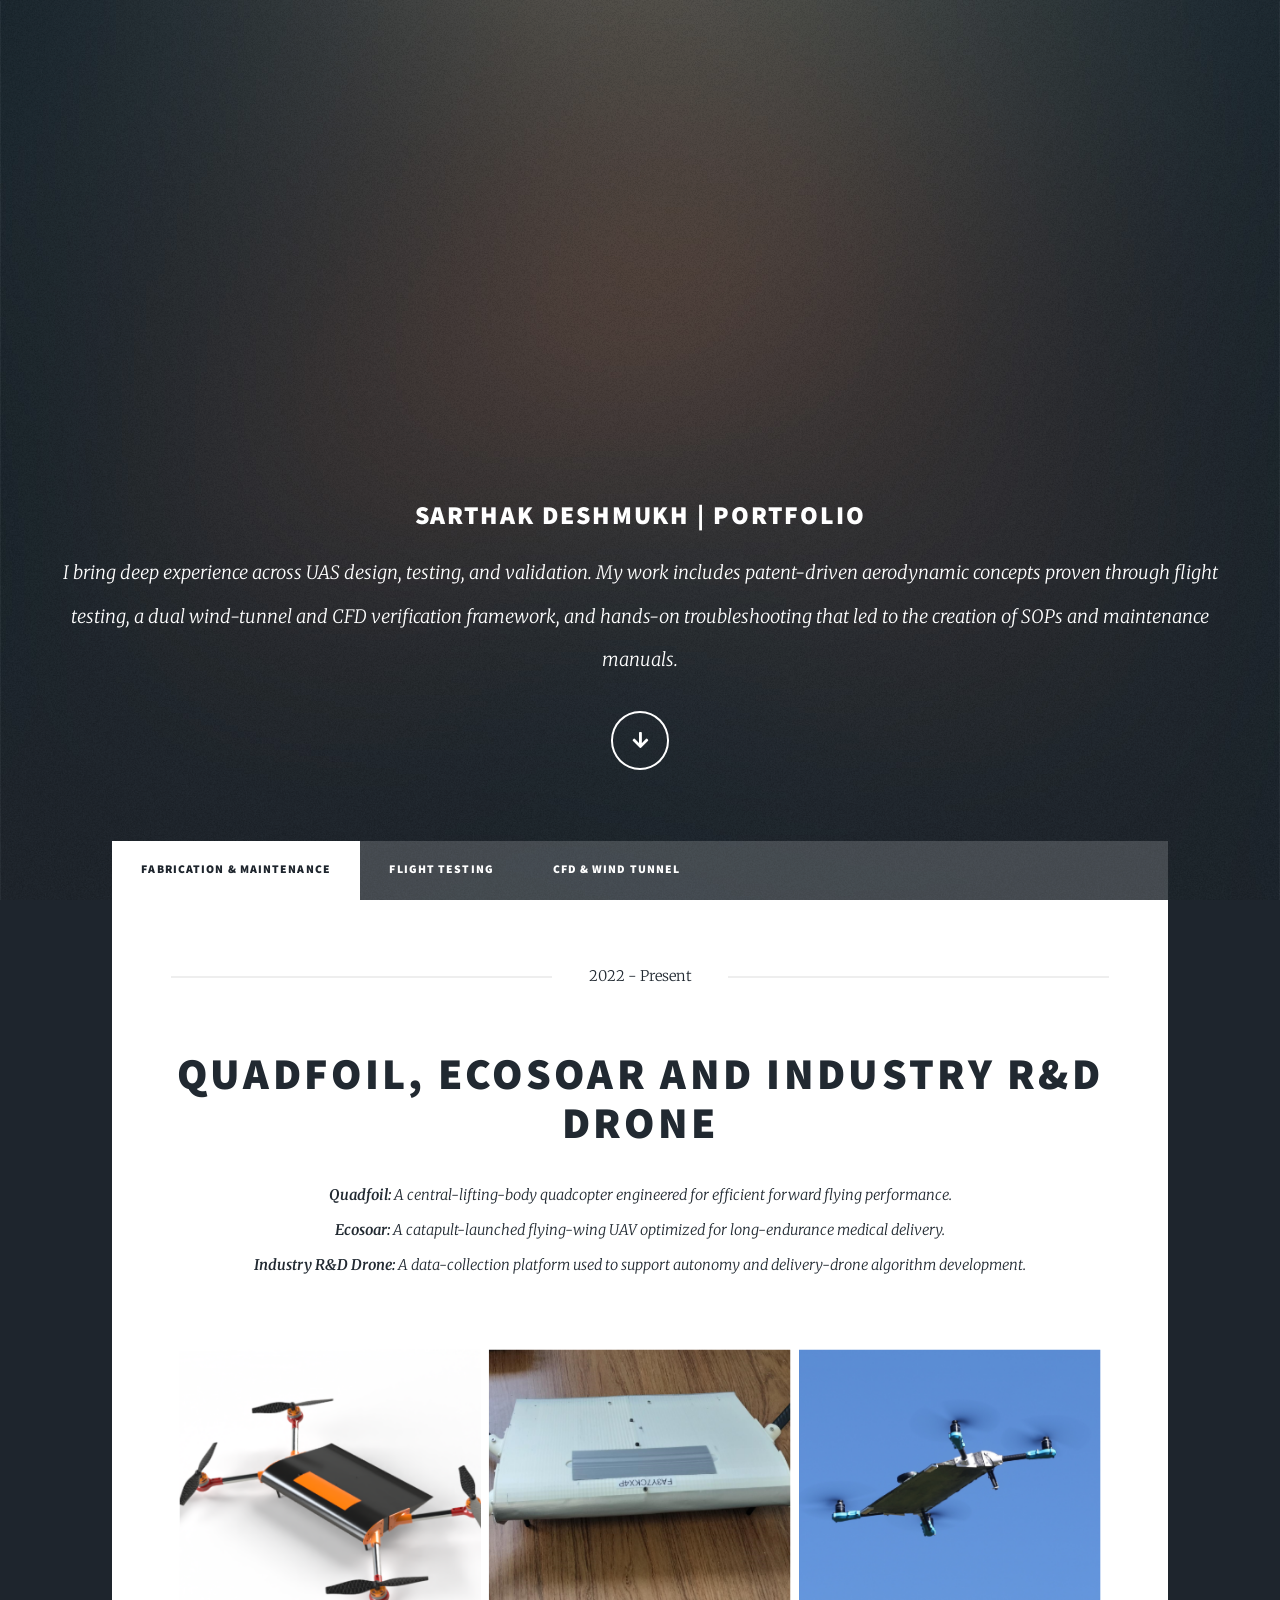
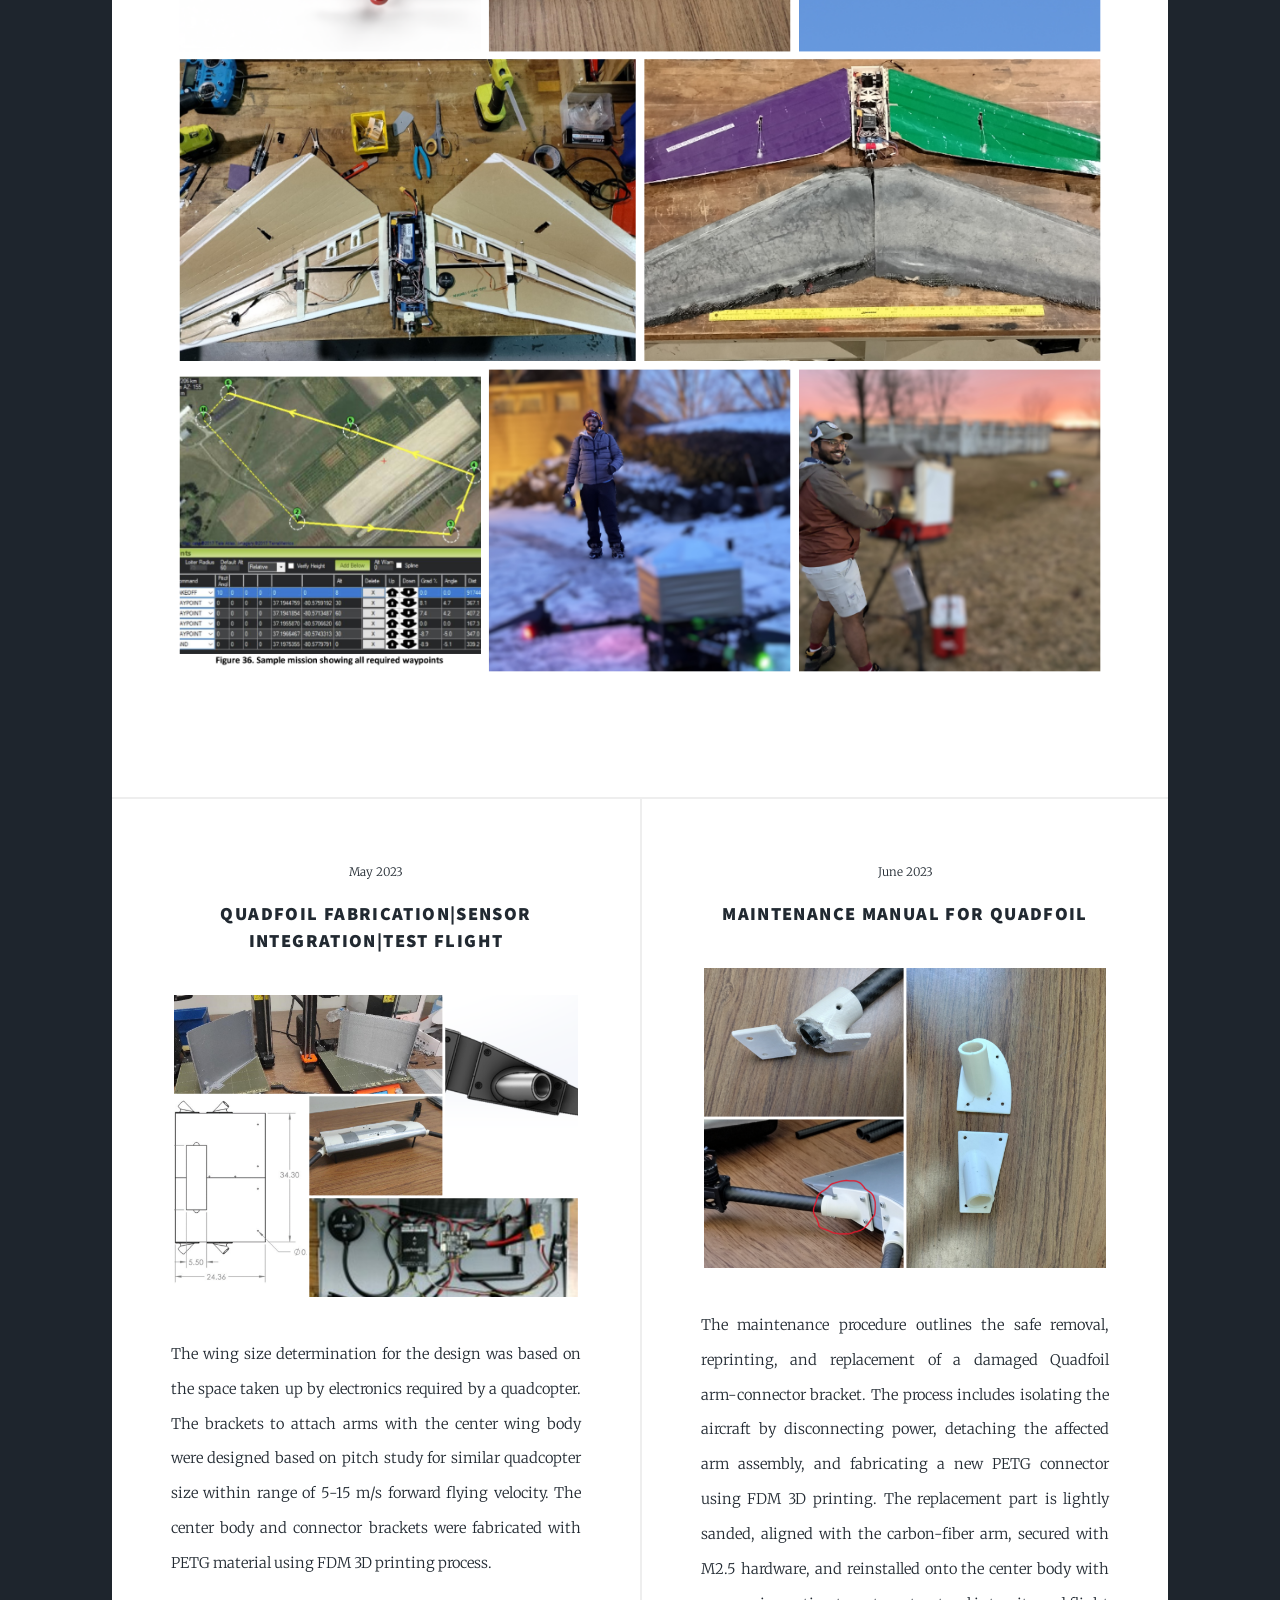
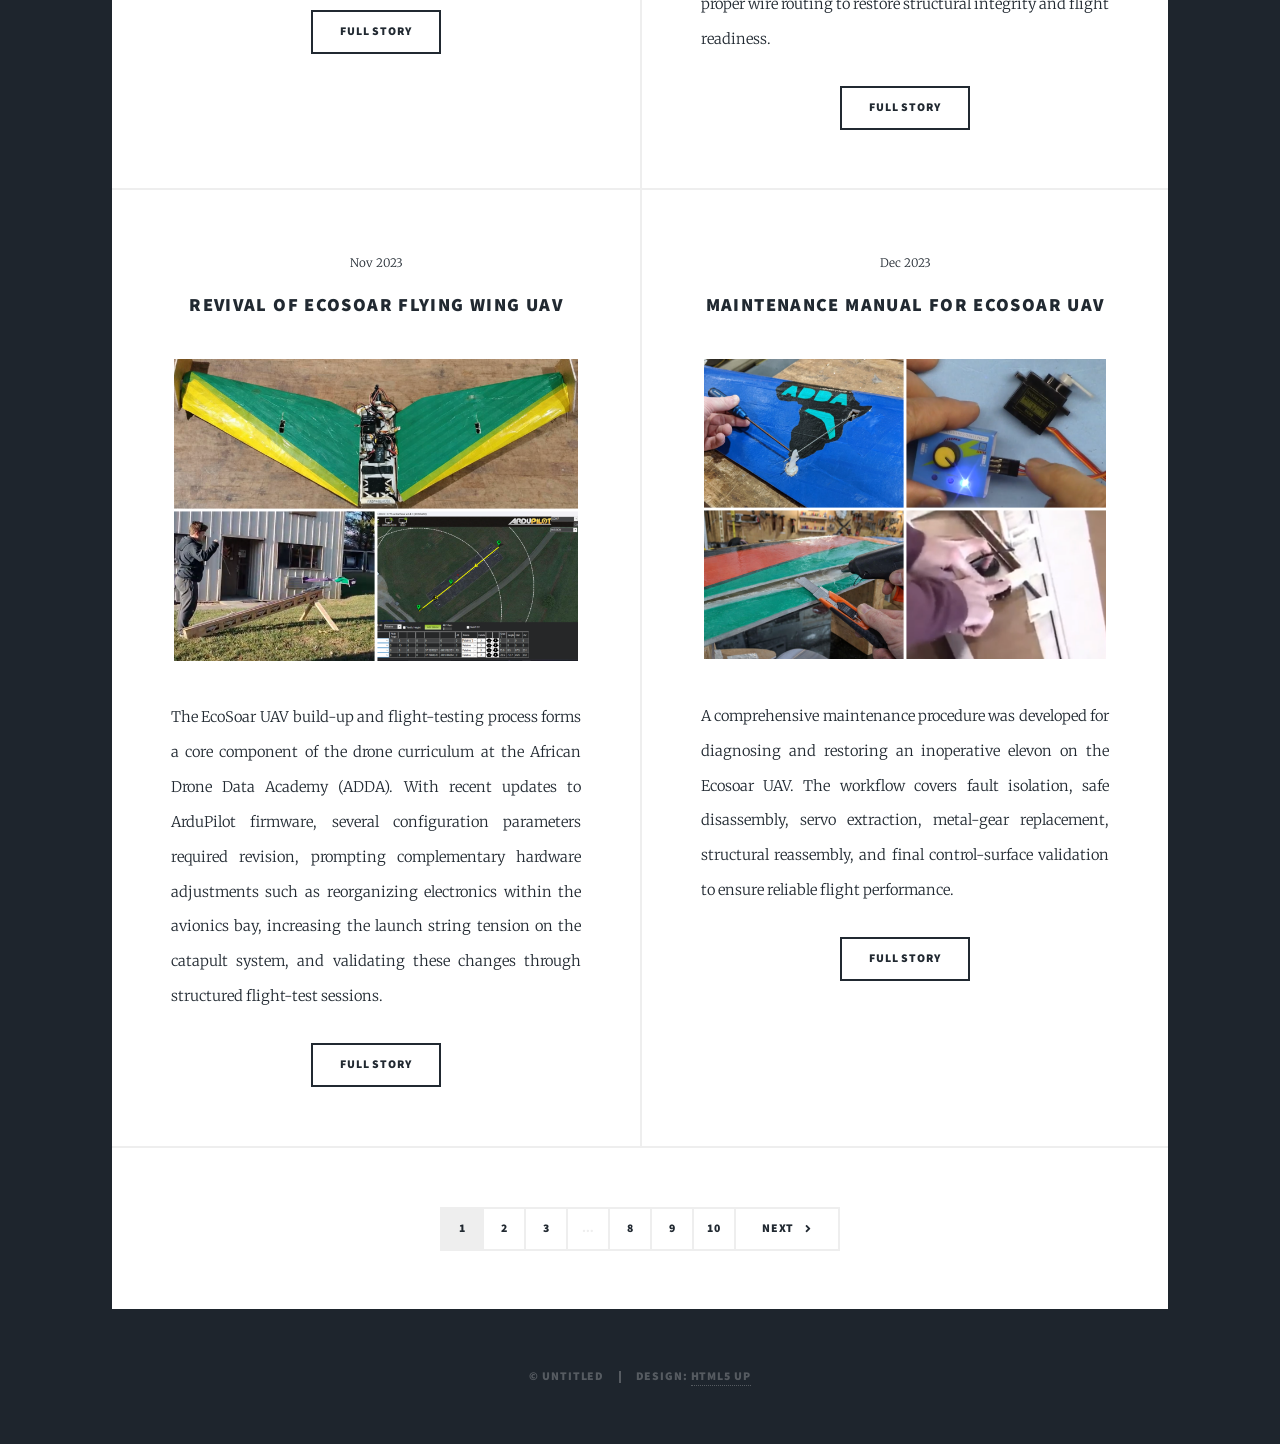
<file: index.html>
<!DOCTYPE HTML>
<!--
	Massively by HTML5 UP
	html5up.net | @ajlkn
	Free for personal and commercial use under the CCA 3.0 license (html5up.net/license)
-->
<html>
	<head>
		<title>Massively by HTML5 UP</title>
		<meta charset="utf-8" />
		<meta name="viewport" content="width=device-width, initial-scale=1, user-scalable=no" />
		<link rel="stylesheet" href="assets/css/main.css" />
		<noscript><link rel="stylesheet" href="assets/css/noscript.css" /></noscript>
	</head>
	<body class="is-preload">

		<!-- Wrapper -->
			<div id="wrapper" class="fade-in">

				<!-- Intro -->
					<div id="intro">
						<h2> Sarthak Deshmukh | Portfolio </h2>
						<p> I bring deep experience across UAS design, testing, and validation. My work includes patent‑driven aerodynamic concepts proven through flight testing, a dual wind‑tunnel and CFD verification framework, and hands‑on troubleshooting that led to the creation of SOPs and maintenance manuals.</p>
						<ul class="actions">
							<li><a href="#header" class="button icon solid solo fa-arrow-down scrolly">Continue</a></li>
						</ul>
					</div>

				<!-- Header -->
					<header id="header">
						<a href="index.html" class="logo">A day in the life of drone hobbyist!</a>
					</header>

				<!-- Nav -->
					<nav id="nav">
						<ul class="links">
							<li class="active"><a href="index.html">Fabrication & Maintenance</a></li>
							<li><a href="generic.html">Flight Testing</a></li>
							<li><a href="elements.html">CFD & Wind Tunnel</a></li>
						</ul>
					   <!--	<ul class="icons">
							<li><a href="#" class="icon brands fa-twitter"><span class="label">Twitter</span></a></li>
							<li><a href="#" class="icon brands fa-facebook-f"><span class="label">Facebook</span></a></li>
							<li><a href="#" class="icon brands fa-instagram"><span class="label">Instagram</span></a></li>
							<li><a href="#" class="icon brands fa-github"><span class="label">GitHub</span></a></li>
						</ul> -->
					</nav>

				<!-- Main -->
					<div id="main">

						<!-- Featured Post -->
							<article class="post featured">
								<header class="major">
									<span class="date">2022 - Present</span>
									<h2><a href="#">Quadfoil, Ecosoar and Industry R&D Drone</a></h2>
									<p><strong>Quadfoil:</strong> A central‑lifting‑body quadcopter engineered for efficient forward flying performance. <br>
<strong>Ecosoar:</strong> A catapult‑launched flying‑wing UAV optimized for long‑endurance medical delivery.<br>
<strong>Industry R&D Drone:</strong> A data‑collection platform used to support autonomy and delivery‑drone algorithm development.</p>

								</header>
								<a class="image main"><img src="images/Collage1.png" alt="" /></a>
								<!--
<ul class="actions special">
    <li><a href="#" class="button large">Full Story</a></li>
</ul>
-->

							</article>

						<!-- Posts -->
							<section class="posts">
								<article>
									<header>
										<span class="date">May 2023</span>
										<h3><a href="#">Quadfoil Fabrication|Sensor Integration|Test Flight</a></h3>
									</header>
									<a class="image fit"><img src="images/Collage2.png" alt="" /></a>
									<p>The wing size determination for the design was based on the space taken up by electronics required by a quadcopter. 
									The brackets to attach arms with the center wing body were designed based on pitch study for similar quadcopter size within range of 5-15 m/s forward flying velocity.
									The center body and connector brackets were fabricated with PETG material using FDM 3D printing process.</p>
									<ul class="actions special">
										<li><a href="https://github.com/Sarthak-Deshmukh15/Novel-Quadcopter-Design-and-Development/blob/main/Quadfoil_project_presentation.pdf" class="button">Full Story</a></li>
									</ul>
								</article>
								<article>
									<header>
										<span class="date">June 2023</span>
										<h3><a href="#">Maintenance Manual for Quadfoil </a></h3>
									</header>
									<a href="#" class="image fit"><img src="images/Connector Collage.png" alt="" /></a>
									<p>The maintenance procedure outlines the safe removal, reprinting, and replacement of a damaged Quadfoil arm‑connector bracket. 
									The process includes isolating the aircraft by disconnecting power, detaching the affected arm assembly, and fabricating a new PETG connector using FDM 3D printing. 
									The replacement part is lightly sanded, aligned with the carbon‑fiber arm, secured with M2.5 hardware, and reinstalled onto the center body with proper wire routing to restore structural integrity and flight readiness.</p>
									<ul class="actions special">
										<li><a href="https://github.com/Sarthak-Deshmukh15/Novel-Quadcopter-Design-and-Development/blob/main/Maintenance%20Manuals/Maintenance%20manual%20for%20damaged%20connector%20on%20Quadfoil.pdf" class="button">Full Story</a></li>
									</ul>
								</article>
								<article>
									<header>
										<span class="date">Nov 2023</span>
										<h3><a href="#">Revival of Ecosoar Flying wing UAV </a></h3>
									</header>
									<a class="image fit"><img src="images/Ecosoar UAV Collage.png" alt="" /></a>
									<p>The EcoSoar UAV build‑up and flight‑testing process forms a core component of the drone curriculum at the African Drone Data Academy (ADDA). 
										With recent updates to ArduPilot firmware, several configuration parameters required revision, 
										prompting complementary hardware adjustments such as reorganizing electronics within the avionics bay, 
										increasing the launch string tension on the catapult system, and validating these changes through structured flight‑test sessions. </p>
			                          
									<ul class="actions special">
										<li><a href="https://github.com/Sarthak-Deshmukh15/Ecosoar-Flying-Wing-UAV/blob/main/Ecosoar%20Learnings.pdf" class="button">Full Story</a></li>
									</ul>
								</article>
								<article>
									<header>
										<span class="date">Dec 2023</span>
										<h3><a href="#">Maintenance manual for Ecosoar UAV</a></h3>
									</header>
									<a href="#" class="image fit"><img src="images/Servo Collage.png" alt="" /></a>
									<p>A comprehensive maintenance procedure was developed for diagnosing and restoring an inoperative elevon on the Ecosoar UAV. 
									The workflow covers fault isolation, safe disassembly, servo extraction, metal‑gear replacement, structural reassembly, and final control‑surface validation 
										to ensure reliable flight performance.</p>
									<ul class="actions special">
										<li><a href="https://github.com/Sarthak-Deshmukh15/Ecosoar-Flying-Wing-UAV/blob/main/Maintenance%20manual%20for%20inoperative%20elevon%20on%20Ecosoar%20Flying%20Wing%20UAV.pdf" class="button">Full Story</a></li>
									</ul>
								</article>
							<!--	<article>
									<header>
										<span class="date">April 11, 2017</span>
										<h2><a href="#">Odio magna<br />
										sed consectetur</a></h2>
									</header>
									<a href="#" class="image fit"><img src="images/pic06.jpg" alt="" /></a>
									<p>Donec eget ex magna. Interdum et malesuada fames ac ante ipsum primis in faucibus. Pellentesque venenatis dolor imperdiet dolor mattis sagittis magna etiam.</p>
									<ul class="actions special">
										<li><a href="#" class="button">Full Story</a></li>
									</ul>
								</article>
								<article>
									<header>
										<span class="date">April 7, 2017</span>
										<h2><a href="#">Augue lorem<br />
										primis vestibulum</a></h2>
									</header>
									<a href="#" class="image fit"><img src="images/pic07.jpg" alt="" /></a>
									<p>Donec eget ex magna. Interdum et malesuada fames ac ante ipsum primis in faucibus. Pellentesque venenatis dolor imperdiet dolor mattis sagittis magna etiam.</p>
									<ul class="actions special">
										<li><a href="#" class="button">Full Story</a></li>
									</ul>
								</article>-->
							</section>

						<!-- Footer -->
							<footer>
								<div class="pagination">
									<!--<a href="#" class="previous">Prev</a>-->
									<a href="#" class="page active">1</a>
									<a href="#" class="page">2</a>
									<a href="#" class="page">3</a>
									<span class="extra">&hellip;</span>
									<a href="#" class="page">8</a>
									<a href="#" class="page">9</a>
									<a href="#" class="page">10</a>
									<a href="#" class="next">Next</a>
								</div>
							</footer>

					</div>

				<!-- Footer
					<footer id="footer">
						<section>
							<form method="post" action="#">
								<div class="fields">
									<div class="field">
										<label for="name">Name</label>
										<input type="text" name="name" id="name" />
									</div>
									<div class="field">
										<label for="email">Email</label>
										<input type="text" name="email" id="email" />
									</div>
									<div class="field">
										<label for="message">Message</label>
										<textarea name="message" id="message" rows="3"></textarea>
									</div>
								</div>
								<ul class="actions">
									<li><input type="submit" value="Send Message" /></li>
								</ul>
							</form>
						</section>
						<section class="split contact">
							<section class="alt">
								<h3>Address</h3>
								<p>2600 Gracy Farms Lane<br />
								Nashville, TN 00000-0000</p>
							</section>
							<section>
								<h3>Phone</h3>
								<p><a href="#">(000) 000-0000</a></p>
							</section>
							<section>
								<h3>Email</h3>
								<p><a href="#">info@untitled.tld</a></p>
							</section>
							<section>
								<h3>Social</h3>
								<ul class="icons alt">
									<li><a href="#" class="icon brands alt fa-twitter"><span class="label">Twitter</span></a></li>
									<li><a href="#" class="icon brands alt fa-facebook-f"><span class="label">Facebook</span></a></li>
									<li><a href="#" class="icon brands alt fa-instagram"><span class="label">Instagram</span></a></li>
									<li><a href="#" class="icon brands alt fa-github"><span class="label">GitHub</span></a></li>
								</ul>
							</section>
						</section>
					</footer>  -->

				<!-- Copyright -->
					<div id="copyright">
						<ul><li>&copy; Untitled</li><li>Design: <a href="https://html5up.net">HTML5 UP</a></li></ul>
					</div>

			</div>

		<!-- Scripts -->
			<script src="assets/js/jquery.min.js"></script>
			<script src="assets/js/jquery.scrollex.min.js"></script>
			<script src="assets/js/jquery.scrolly.min.js"></script>
			<script src="assets/js/browser.min.js"></script>
			<script src="assets/js/breakpoints.min.js"></script>
			<script src="assets/js/util.js"></script>
			<script src="assets/js/main.js"></script>

	</body>
</html>
</file>
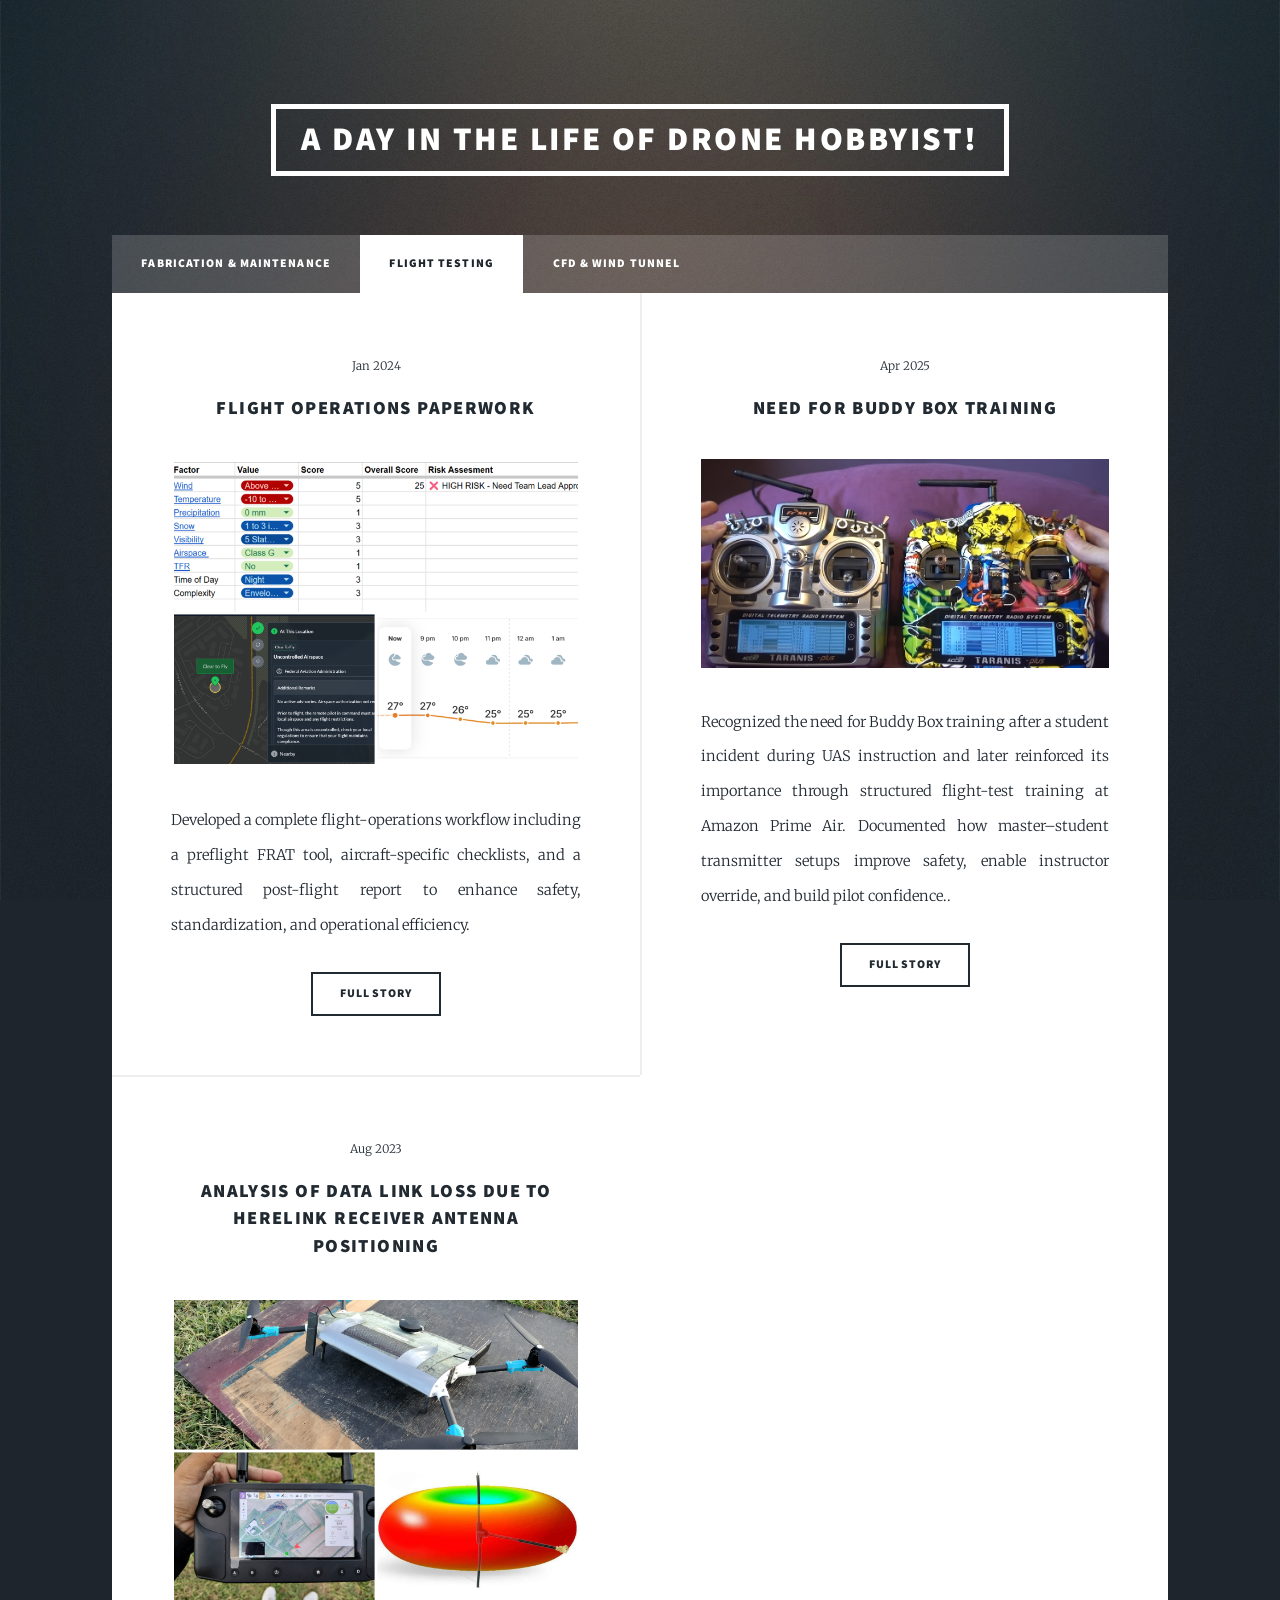
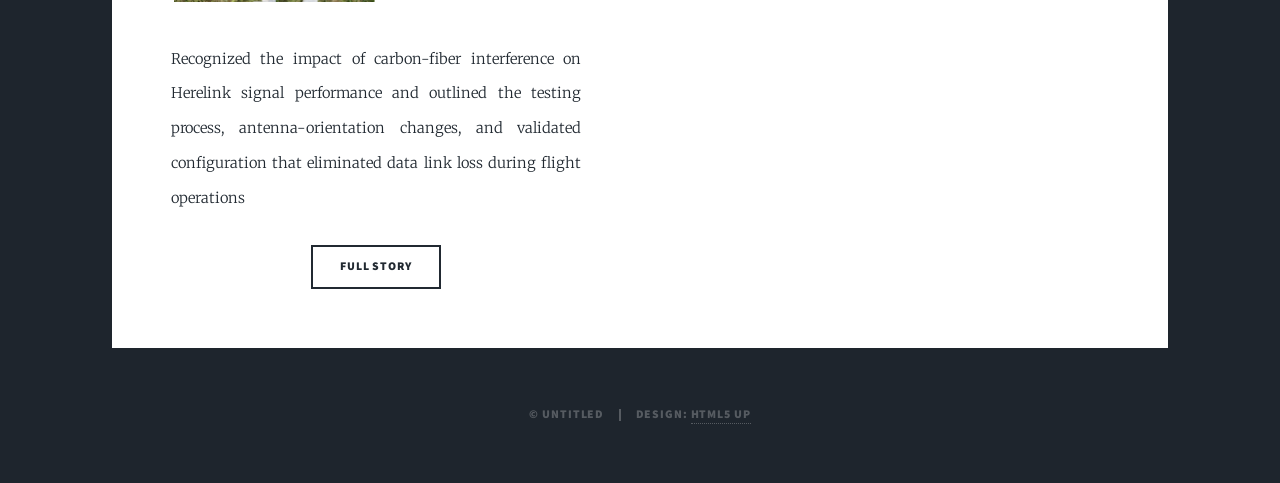
<file: generic.html>
<!DOCTYPE HTML>
<!--
	Massively by HTML5 UP
	html5up.net | @ajlkn
	Free for personal and commercial use under the CCA 3.0 license (html5up.net/license)
-->
<html>
	<head>
		<title>Generic Page - Massively by HTML5 UP</title>
		<meta charset="utf-8" />
		<meta name="viewport" content="width=device-width, initial-scale=1, user-scalable=no" />
		<link rel="stylesheet" href="assets/css/main.css" />
		<noscript><link rel="stylesheet" href="assets/css/noscript.css" /></noscript>
	</head>
	<body class="is-preload">

		<!-- Wrapper -->
			<div id="wrapper">

				<!-- Header -->
					<header id="header">
						<a href="index.html" class="logo">A Day in the Life of Drone Hobbyist!</a>
					</header>

				<!-- Nav -->
					<nav id="nav">
						<ul class="links">
							<li><a href="index.html">Fabrication & Maintenance</a></li>
							<li class="active"><a href="generic.html">Flight Testing</a></li>
							<li><a href="elements.html">CFD & Wind Tunnel</a></li>
						</ul>
						<!--<ul class="icons">
							<li><a href="#" class="icon brands fa-twitter"><span class="label">Twitter</span></a></li>
							<li><a href="#" class="icon brands fa-facebook-f"><span class="label">Facebook</span></a></li>
							<li><a href="#" class="icon brands fa-instagram"><span class="label">Instagram</span></a></li>
							<li><a href="#" class="icon brands fa-github"><span class="label">GitHub</span></a></li>
						</ul>-->
					</nav>

				<!-- Main -->
					<div id="main">

						<!-- Post -->
							<section 
class="posts">
								<article>
									<header>
										<span class="date">Jan 2024</span>
										<h3><a> Flight Operations Paperwork </a></h3>
									</header>
									<a class="image fit"><img src="images/preflight paperwork collage.png" alt="" /></a>
									<p>Developed a complete flight‑operations workflow including a preflight FRAT tool, aircraft‑specific checklists, and a structured post‑flight report to enhance safety, 
										standardization, and operational efficiency.</p>
									<ul class="actions special">
										<li><a href="https://docs.google.com/forms/d/1EEha6EcyZ6CKKVdBpiWQFu2NmlwMsyLTNnb27ifsfb4/edit" class="button">Full Story</a></li>
									</ul>
								</article>
								<article>
									<header>
										<span class="date">Apr 2025</span>
										<h3><a>Need for Buddy Box Training </a></h3>
									</header>
									<a href="#" class="image fit"><img src="images/buddy box.png" alt="" /></a>
									<p> Recognized the need for Buddy Box training after a student incident during UAS instruction and later reinforced its importance through structured flight‑test training at Amazon Prime Air.
										Documented how master–student transmitter setups improve safety, enable instructor override, and build pilot confidence..</p>
									<ul class="actions special">
										<li><a href="https://github.com/Sarthak-Deshmukh15/Flight-Testing/blob/main/Importance%20of%20Buddy%20Box%20Training.pdf" class="button">Full Story</a></li>
									</ul>
								</article>
								<article>
									<header>
										<span class="date">Aug 2023</span>
										<h3><a>Analysis of Data Link Loss Due to Herelink Receiver Antenna Positioning </a></h3>
									</header>
									<a class="image fit"><img src="images/Data link loss collage.png" alt="" /></a>
									<p>Recognized the impact of carbon‑fiber interference on Herelink signal performance and outlined the testing process, 
								antenna‑orientation changes, and validated configuration that eliminated data link loss during flight operations</p>
			                          
									<ul class="actions special">
										<li><a href="https://github.com/Sarthak-Deshmukh15/Flight-Testing/blob/main/Communication%20loss%20due%20to%20placement%20of%20Herelink%20receiver%20antenna%20updated.pdf" class="button">Full Story</a></li>
									</ul>
								</article>
							<!--	<article>
									<header>
										<span class="date">Dec 2023</span>
										<h3><a href="#">Maintenance manual for Ecosoar UAV</a></h3>
									</header>
									<a href="#" class="image fit"><img src="images/Servo Collage.png" alt="" /></a>
									<p>A comprehensive maintenance procedure was developed for diagnosing and restoring an inoperative elevon on the Ecosoar UAV. 
									The workflow covers fault isolation, safe disassembly, servo extraction, metal‑gear replacement, structural reassembly, and final control‑surface validation 
										to ensure reliable flight performance.</p>
									<ul class="actions special">
										<li><a href="https://github.com/Sarthak-Deshmukh15/Ecosoar-Flying-Wing-UAV/blob/main/Maintenance%20manual%20for%20inoperative%20elevon%20on%20Ecosoar%20Flying%20Wing%20UAV.pdf" class="button">Full Story</a></li>
									</ul>
								</article>
								<article>
									<header>
										<span class="date">April 11, 2017</span>
										<h2><a href="#">Odio magna<br />
										sed consectetur</a></h2>
									</header>
									<a href="#" class="image fit"><img src="images/pic06.jpg" alt="" /></a>
									<p>Donec eget ex magna. Interdum et malesuada fames ac ante ipsum primis in faucibus. Pellentesque venenatis dolor imperdiet dolor mattis sagittis magna etiam.</p>
									<ul class="actions special">
										<li><a href="#" class="button">Full Story</a></li>
									</ul>
								</article>
								<article>
									<header>
										<span class="date">April 7, 2017</span>
										<h2><a href="#">Augue lorem<br />
										primis vestibulum</a></h2>
									</header>
									<a href="#" class="image fit"><img src="images/pic07.jpg" alt="" /></a>
									<p>Donec eget ex magna. Interdum et malesuada fames ac ante ipsum primis in faucibus. Pellentesque venenatis dolor imperdiet dolor mattis sagittis magna etiam.</p>
									<ul class="actions special">
										<li><a href="#" class="button">Full Story</a></li>
									</ul>
								</article>-->

							</section>

					</div>

				<!-- Footer 
					<footer id="footer">
						<section>
							<form method="post" action="#">
								<div class="fields">
									<div class="field">
										<label for="name">Name</label>
										<input type="text" name="name" id="name" />
									</div>
									<div class="field">
										<label for="email">Email</label>
										<input type="text" name="email" id="email" />
									</div>
									<div class="field">
										<label for="message">Message</label>
										<textarea name="message" id="message" rows="3"></textarea>
									</div>
								</div>
								<ul class="actions">
									<li><input type="submit" value="Send Message" /></li>
								</ul>
							</form>
						</section>
						<section class="split contact">
							<section class="alt">
								<h3>Address</h3>
								<p>1234 Somewhere Road #87257<br />
								Nashville, TN 00000-0000</p>
							</section>
							<section>
								<h3>Phone</h3>
								<p><a href="#">(000) 000-0000</a></p>
							</section>
							<section>
								<h3>Email</h3>
								<p><a href="#">info@untitled.tld</a></p>
							</section>
							<section>
								<h3>Social</h3>
								<ul class="icons alt">
									<li><a href="#" class="icon brands alt fa-twitter"><span class="label">Twitter</span></a></li>
									<li><a href="#" class="icon brands alt fa-facebook-f"><span class="label">Facebook</span></a></li>
									<li><a href="#" class="icon brands alt fa-instagram"><span class="label">Instagram</span></a></li>
									<li><a href="#" class="icon brands alt fa-github"><span class="label">GitHub</span></a></li>
								</ul>
							</section>
						</section>
					</footer> -->

				<!-- Copyright -->
					<div id="copyright">
						<ul><li>&copy; Untitled</li><li>Design: <a href="https://html5up.net">HTML5 UP</a></li></ul>
					</div>

			</div>

		<!-- Scripts -->
			<script src="assets/js/jquery.min.js"></script>
			<script src="assets/js/jquery.scrollex.min.js"></script>
			<script src="assets/js/jquery.scrolly.min.js"></script>
			<script src="assets/js/browser.min.js"></script>
			<script src="assets/js/breakpoints.min.js"></script>
			<script src="assets/js/util.js"></script>
			<script src="assets/js/main.js"></script>

	</body>
</html>
</file>
<file: assets/css/main.css>
@import url(fontawesome-all.min.css);
@import url("https://fonts.googleapis.com/css?family=Merriweather:300,700,300italic,700italic|Source+Sans+Pro:900");

/*
	Massively by HTML5 UP
	html5up.net | @ajlkn
	Free for personal and commercial use under the CCA 3.0 license (html5up.net/license)
*/

html, body, div, span, applet, object,
iframe, h1, h2, h3, h4, h5, h6, p, blockquote,
pre, a, abbr, acronym, address, big, cite,
code, del, dfn, em, img, ins, kbd, q, s, samp,
small, strike, strong, sub, sup, tt, var, b,
u, i, center, dl, dt, dd, ol, ul, li, fieldset,
form, label, legend, table, caption, tbody,
tfoot, thead, tr, th, td, article, aside,
canvas, details, embed, figure, figcaption,
footer, header, hgroup, menu, nav, output, ruby,
section, summary, time, mark, audio, video {
	margin: 0;
	padding: 0;
	border: 0;
	font-size: 100%;
	font: inherit;
	vertical-align: baseline;}

article, aside, details, figcaption, figure,
footer, header, hgroup, menu, nav, section {
	display: block;}

body {
	line-height: 1;
}

ol, ul {
	list-style: none;
}

blockquote, q {
	quotes: none;
}

	blockquote:before, blockquote:after, q:before, q:after {
		content: '';
		content: none;
	}

table {
	border-collapse: collapse;
	border-spacing: 0;
}

body {
	-webkit-text-size-adjust: none;
}

mark {
	background-color: transparent;
	color: inherit;
}

input::-moz-focus-inner {
	border: 0;
	padding: 0;
}

input, select, textarea {
	-moz-appearance: none;
	-webkit-appearance: none;
	-ms-appearance: none;
	appearance: none;
}

/* Basic */

	@-ms-viewport {
		width: device-width;
	}

	body {
		-ms-overflow-style: scrollbar;
	}

	@media screen and (max-width: 480px) {

		html, body {
			min-width: 320px;
		}

	}

	html {
		box-sizing: border-box;
	}

	*, *:before, *:after {
		box-sizing: inherit;
	}

	body {
		background-color: #1e252d;
	}

		body.is-preload *, body.is-preload *:before, body.is-preload *:after {
			-moz-animation: none !important;
			-webkit-animation: none !important;
			-ms-animation: none !important;
			animation: none !important;
			-moz-transition: none !important;
			-webkit-transition: none !important;
			-ms-transition: none !important;
			transition: none !important;
		}

/* Type */

	html {
		font-size: 16pt;
	}

		@media screen and (max-width: 1680px) {

			html {
				font-size: 12pt;
			}

		}

		@media screen and (max-width: 1280px) {

			html {
				font-size: 11pt;
			}

		}

		@media screen and (max-width: 360px) {

			html {
				font-size: 10pt;
			}

		}

	body {
		color: #212931;
	}

	body, input, select, textarea {
		font-family: "Merriweather", Georgia, serif;
		font-weight: 300;
		font-size: 1rem;
		line-height: 2.375;
	}

	a {
		-moz-transition: color 0.2s ease-in-out, background-color 0.2s ease-in-out, border-color 0.2s ease-in-out, box-shadow 0.2s ease-in-out;
		-webkit-transition: color 0.2s ease-in-out, background-color 0.2s ease-in-out, border-color 0.2s ease-in-out, box-shadow 0.2s ease-in-out;
		-ms-transition: color 0.2s ease-in-out, background-color 0.2s ease-in-out, border-color 0.2s ease-in-out, box-shadow 0.2s ease-in-out;
		transition: color 0.2s ease-in-out, background-color 0.2s ease-in-out, border-color 0.2s ease-in-out, box-shadow 0.2s ease-in-out;
		border-bottom: dotted 1px;
		text-decoration: none;
	}

		a:hover {
			border-bottom-color: transparent;
		}

	strong, b {
		font-weight: 600;
	}

	em, i {
		font-style: italic;
	}

	p {
		text-align: justify;
		margin: 0 0 2rem 0;
	}

	h1, h2, h3, h4, h5, h6 {
		font-family: "Source Sans Pro", Helvetica, sans-serif;
		font-weight: 900;
		line-height: 1.5;
		letter-spacing: 0.075em;
		text-transform: uppercase;
		margin: 0 0 1rem 0;
	}

		h1 a, h2 a, h3 a, h4 a, h5 a, h6 a {
			border-bottom: 0;
			color: inherit;
			text-decoration: none;
		}

	h1 {
		font-size: 3rem;
		line-height: 1.1;
		margin: 0 0 2rem 0;
	}

	h2 {
		font-size: 1.75rem;
		line-height: 1.3;
		margin: 0 0 1.5rem 0;
	}

	h3 {
		font-size: 1.25rem;
		margin: 0 0 1.5rem 0;
	}

	h4 {
		font-size: 1rem;
	}

	h5 {
		font-size: 0.9rem;
	}

	h6 {
		font-size: 0.8rem;
	}

	sub {
		font-size: 0.8rem;
		position: relative;
		top: 0.5rem;
	}

	sup {
		font-size: 0.8rem;
		position: relative;
		top: -0.5rem;
	}

	blockquote {
		border-left: solid 4px;
		font-style: italic;
		margin: 0 0 2rem 0;
		padding: 0.5rem 0 0.5rem 2rem;
	}

	code {
		border: solid 2px;
		font-family: "Courier New", monospace;
		font-size: 0.9rem;
		margin: 0 0.25rem;
		padding: 0.25rem 0.65rem;
	}

	pre {
		-webkit-overflow-scrolling: touch;
		font-family: "Courier New", monospace;
		font-size: 0.9rem;
		margin: 0 0 2rem 0;
	}

		pre code {
			display: block;
			line-height: 1.75;
			padding: 1rem 1.5rem;
			overflow-x: auto;
		}

	hr {
		border: 0;
		border-bottom: solid 2px;
		margin: 3rem 0;
	}

		hr.major {
			margin: 5rem 0;
		}

	.align-left {
		text-align: left;
	}

	.align-center {
		text-align: center;
	}

	.align-right {
		text-align: right;
	}

	input, select, textarea {
		color: #212931;
	}

	a {
		color: #212931;
		border-bottom-color: rgba(33, 41, 49, 0.5);
	}

		a:hover {
			border-bottom-color: transparent;
			color: #18bfef !important;
		}

	strong, b {
		color: #212931;
	}

	h1, h2, h3, h4, h5, h6 {
		color: #212931;
	}

	blockquote {
		border-left-color: #eeeeee;
	}

	code {
		background: rgba(220, 220, 220, 0.25);
		border-color: #eeeeee;
	}

	hr {
		border-bottom-color: #eeeeee;
	}

/* Row */

	.row {
		display: flex;
		flex-wrap: wrap;
		box-sizing: border-box;
		align-items: stretch;
	}

		.row > * {
			box-sizing: border-box;
		}

		.row.gtr-uniform > * > :last-child {
			margin-bottom: 0;
		}

		.row.aln-left {
			justify-content: flex-start;
		}

		.row.aln-center {
			justify-content: center;
		}

		.row.aln-right {
			justify-content: flex-end;
		}

		.row.aln-top {
			align-items: flex-start;
		}

		.row.aln-middle {
			align-items: center;
		}

		.row.aln-bottom {
			align-items: flex-end;
		}

		.row > .imp {
			order: -1;
		}

		.row > .col-1 {
			width: 8.33333%;
		}

		.row > .off-1 {
			margin-left: 8.33333%;
		}

		.row > .col-2 {
			width: 16.66667%;
		}

		.row > .off-2 {
			margin-left: 16.66667%;
		}

		.row > .col-3 {
			width: 25%;
		}

		.row > .off-3 {
			margin-left: 25%;
		}

		.row > .col-4 {
			width: 33.33333%;
		}

		.row > .off-4 {
			margin-left: 33.33333%;
		}

		.row > .col-5 {
			width: 41.66667%;
		}

		.row > .off-5 {
			margin-left: 41.66667%;
		}

		.row > .col-6 {
			width: 50%;
		}

		.row > .off-6 {
			margin-left: 50%;
		}

		.row > .col-7 {
			width: 58.33333%;
		}

		.row > .off-7 {
			margin-left: 58.33333%;
		}

		.row > .col-8 {
			width: 66.66667%;
		}

		.row > .off-8 {
			margin-left: 66.66667%;
		}

		.row > .col-9 {
			width: 75%;
		}

		.row > .off-9 {
			margin-left: 75%;
		}

		.row > .col-10 {
			width: 83.33333%;
		}

		.row > .off-10 {
			margin-left: 83.33333%;
		}

		.row > .col-11 {
			width: 91.66667%;
		}

		.row > .off-11 {
			margin-left: 91.66667%;
		}

		.row > .col-12 {
			width: 100%;
		}

		.row > .off-12 {
			margin-left: 100%;
		}

		.row.gtr-0 {
			margin-top: 0;
			margin-left: 0rem;
		}

			.row.gtr-0 > * {
				padding: 0 0 0 0rem;
			}

			.row.gtr-0.gtr-uniform {
				margin-top: 0rem;
			}

				.row.gtr-0.gtr-uniform > * {
					padding-top: 0rem;
				}

		.row.gtr-25 {
			margin-top: 0;
			margin-left: -0.375rem;
		}

			.row.gtr-25 > * {
				padding: 0 0 0 0.375rem;
			}

			.row.gtr-25.gtr-uniform {
				margin-top: -0.375rem;
			}

				.row.gtr-25.gtr-uniform > * {
					padding-top: 0.375rem;
				}

		.row.gtr-50 {
			margin-top: 0;
			margin-left: -0.75rem;
		}

			.row.gtr-50 > * {
				padding: 0 0 0 0.75rem;
			}

			.row.gtr-50.gtr-uniform {
				margin-top: -0.75rem;
			}

				.row.gtr-50.gtr-uniform > * {
					padding-top: 0.75rem;
				}

		.row {
			margin-top: 0;
			margin-left: -1.5rem;
		}

			.row > * {
				padding: 0 0 0 1.5rem;
			}

			.row.gtr-uniform {
				margin-top: -1.5rem;
			}

				.row.gtr-uniform > * {
					padding-top: 1.5rem;
				}

		.row.gtr-150 {
			margin-top: 0;
			margin-left: -2.25rem;
		}

			.row.gtr-150 > * {
				padding: 0 0 0 2.25rem;
			}

			.row.gtr-150.gtr-uniform {
				margin-top: -2.25rem;
			}

				.row.gtr-150.gtr-uniform > * {
					padding-top: 2.25rem;
				}

		.row.gtr-200 {
			margin-top: 0;
			margin-left: -3rem;
		}

			.row.gtr-200 > * {
				padding: 0 0 0 3rem;
			}

			.row.gtr-200.gtr-uniform {
				margin-top: -3rem;
			}

				.row.gtr-200.gtr-uniform > * {
					padding-top: 3rem;
				}

		@media screen and (max-width: 1680px) {

			.row {
				display: flex;
				flex-wrap: wrap;
				box-sizing: border-box;
				align-items: stretch;
			}

				.row > * {
					box-sizing: border-box;
				}

				.row.gtr-uniform > * > :last-child {
					margin-bottom: 0;
				}

				.row.aln-left {
					justify-content: flex-start;
				}

				.row.aln-center {
					justify-content: center;
				}

				.row.aln-right {
					justify-content: flex-end;
				}

				.row.aln-top {
					align-items: flex-start;
				}

				.row.aln-middle {
					align-items: center;
				}

				.row.aln-bottom {
					align-items: flex-end;
				}

				.row > .imp-xlarge {
					order: -1;
				}

				.row > .col-1-xlarge {
					width: 8.33333%;
				}

				.row > .off-1-xlarge {
					margin-left: 8.33333%;
				}

				.row > .col-2-xlarge {
					width: 16.66667%;
				}

				.row > .off-2-xlarge {
					margin-left: 16.66667%;
				}

				.row > .col-3-xlarge {
					width: 25%;
				}

				.row > .off-3-xlarge {
					margin-left: 25%;
				}

				.row > .col-4-xlarge {
					width: 33.33333%;
				}

				.row > .off-4-xlarge {
					margin-left: 33.33333%;
				}

				.row > .col-5-xlarge {
					width: 41.66667%;
				}

				.row > .off-5-xlarge {
					margin-left: 41.66667%;
				}

				.row > .col-6-xlarge {
					width: 50%;
				}

				.row > .off-6-xlarge {
					margin-left: 50%;
				}

				.row > .col-7-xlarge {
					width: 58.33333%;
				}

				.row > .off-7-xlarge {
					margin-left: 58.33333%;
				}

				.row > .col-8-xlarge {
					width: 66.66667%;
				}

				.row > .off-8-xlarge {
					margin-left: 66.66667%;
				}

				.row > .col-9-xlarge {
					width: 75%;
				}

				.row > .off-9-xlarge {
					margin-left: 75%;
				}

				.row > .col-10-xlarge {
					width: 83.33333%;
				}

				.row > .off-10-xlarge {
					margin-left: 83.33333%;
				}

				.row > .col-11-xlarge {
					width: 91.66667%;
				}

				.row > .off-11-xlarge {
					margin-left: 91.66667%;
				}

				.row > .col-12-xlarge {
					width: 100%;
				}

				.row > .off-12-xlarge {
					margin-left: 100%;
				}

				.row.gtr-0 {
					margin-top: 0;
					margin-left: 0rem;
				}

					.row.gtr-0 > * {
						padding: 0 0 0 0rem;
					}

					.row.gtr-0.gtr-uniform {
						margin-top: 0rem;
					}

						.row.gtr-0.gtr-uniform > * {
							padding-top: 0rem;
						}

				.row.gtr-25 {
					margin-top: 0;
					margin-left: -0.375rem;
				}

					.row.gtr-25 > * {
						padding: 0 0 0 0.375rem;
					}

					.row.gtr-25.gtr-uniform {
						margin-top: -0.375rem;
					}

						.row.gtr-25.gtr-uniform > * {
							padding-top: 0.375rem;
						}

				.row.gtr-50 {
					margin-top: 0;
					margin-left: -0.75rem;
				}

					.row.gtr-50 > * {
						padding: 0 0 0 0.75rem;
					}

					.row.gtr-50.gtr-uniform {
						margin-top: -0.75rem;
					}

						.row.gtr-50.gtr-uniform > * {
							padding-top: 0.75rem;
						}

				.row {
					margin-top: 0;
					margin-left: -1.5rem;
				}

					.row > * {
						padding: 0 0 0 1.5rem;
					}

					.row.gtr-uniform {
						margin-top: -1.5rem;
					}

						.row.gtr-uniform > * {
							padding-top: 1.5rem;
						}

				.row.gtr-150 {
					margin-top: 0;
					margin-left: -2.25rem;
				}

					.row.gtr-150 > * {
						padding: 0 0 0 2.25rem;
					}

					.row.gtr-150.gtr-uniform {
						margin-top: -2.25rem;
					}

						.row.gtr-150.gtr-uniform > * {
							padding-top: 2.25rem;
						}

				.row.gtr-200 {
					margin-top: 0;
					margin-left: -3rem;
				}

					.row.gtr-200 > * {
						padding: 0 0 0 3rem;
					}

					.row.gtr-200.gtr-uniform {
						margin-top: -3rem;
					}

						.row.gtr-200.gtr-uniform > * {
							padding-top: 3rem;
						}

		}

		@media screen and (max-width: 1280px) {

			.row {
				display: flex;
				flex-wrap: wrap;
				box-sizing: border-box;
				align-items: stretch;
			}

				.row > * {
					box-sizing: border-box;
				}

				.row.gtr-uniform > * > :last-child {
					margin-bottom: 0;
				}

				.row.aln-left {
					justify-content: flex-start;
				}

				.row.aln-center {
					justify-content: center;
				}

				.row.aln-right {
					justify-content: flex-end;
				}

				.row.aln-top {
					align-items: flex-start;
				}

				.row.aln-middle {
					align-items: center;
				}

				.row.aln-bottom {
					align-items: flex-end;
				}

				.row > .imp-large {
					order: -1;
				}

				.row > .col-1-large {
					width: 8.33333%;
				}

				.row > .off-1-large {
					margin-left: 8.33333%;
				}

				.row > .col-2-large {
					width: 16.66667%;
				}

				.row > .off-2-large {
					margin-left: 16.66667%;
				}

				.row > .col-3-large {
					width: 25%;
				}

				.row > .off-3-large {
					margin-left: 25%;
				}

				.row > .col-4-large {
					width: 33.33333%;
				}

				.row > .off-4-large {
					margin-left: 33.33333%;
				}

				.row > .col-5-large {
					width: 41.66667%;
				}

				.row > .off-5-large {
					margin-left: 41.66667%;
				}

				.row > .col-6-large {
					width: 50%;
				}

				.row > .off-6-large {
					margin-left: 50%;
				}

				.row > .col-7-large {
					width: 58.33333%;
				}

				.row > .off-7-large {
					margin-left: 58.33333%;
				}

				.row > .col-8-large {
					width: 66.66667%;
				}

				.row > .off-8-large {
					margin-left: 66.66667%;
				}

				.row > .col-9-large {
					width: 75%;
				}

				.row > .off-9-large {
					margin-left: 75%;
				}

				.row > .col-10-large {
					width: 83.33333%;
				}

				.row > .off-10-large {
					margin-left: 83.33333%;
				}

				.row > .col-11-large {
					width: 91.66667%;
				}

				.row > .off-11-large {
					margin-left: 91.66667%;
				}

				.row > .col-12-large {
					width: 100%;
				}

				.row > .off-12-large {
					margin-left: 100%;
				}

				.row.gtr-0 {
					margin-top: 0;
					margin-left: 0rem;
				}

					.row.gtr-0 > * {
						padding: 0 0 0 0rem;
					}

					.row.gtr-0.gtr-uniform {
						margin-top: 0rem;
					}

						.row.gtr-0.gtr-uniform > * {
							padding-top: 0rem;
						}

				.row.gtr-25 {
					margin-top: 0;
					margin-left: -0.375rem;
				}

					.row.gtr-25 > * {
						padding: 0 0 0 0.375rem;
					}

					.row.gtr-25.gtr-uniform {
						margin-top: -0.375rem;
					}

						.row.gtr-25.gtr-uniform > * {
							padding-top: 0.375rem;
						}

				.row.gtr-50 {
					margin-top: 0;
					margin-left: -0.75rem;
				}

					.row.gtr-50 > * {
						padding: 0 0 0 0.75rem;
					}

					.row.gtr-50.gtr-uniform {
						margin-top: -0.75rem;
					}

						.row.gtr-50.gtr-uniform > * {
							padding-top: 0.75rem;
						}

				.row {
					margin-top: 0;
					margin-left: -1.5rem;
				}

					.row > * {
						padding: 0 0 0 1.5rem;
					}

					.row.gtr-uniform {
						margin-top: -1.5rem;
					}

						.row.gtr-uniform > * {
							padding-top: 1.5rem;
						}

				.row.gtr-150 {
					margin-top: 0;
					margin-left: -2.25rem;
				}

					.row.gtr-150 > * {
						padding: 0 0 0 2.25rem;
					}

					.row.gtr-150.gtr-uniform {
						margin-top: -2.25rem;
					}

						.row.gtr-150.gtr-uniform > * {
							padding-top: 2.25rem;
						}

				.row.gtr-200 {
					margin-top: 0;
					margin-left: -3rem;
				}

					.row.gtr-200 > * {
						padding: 0 0 0 3rem;
					}

					.row.gtr-200.gtr-uniform {
						margin-top: -3rem;
					}

						.row.gtr-200.gtr-uniform > * {
							padding-top: 3rem;
						}

		}

		@media screen and (max-width: 980px) {

			.row {
				display: flex;
				flex-wrap: wrap;
				box-sizing: border-box;
				align-items: stretch;
			}

				.row > * {
					box-sizing: border-box;
				}

				.row.gtr-uniform > * > :last-child {
					margin-bottom: 0;
				}

				.row.aln-left {
					justify-content: flex-start;
				}

				.row.aln-center {
					justify-content: center;
				}

				.row.aln-right {
					justify-content: flex-end;
				}

				.row.aln-top {
					align-items: flex-start;
				}

				.row.aln-middle {
					align-items: center;
				}

				.row.aln-bottom {
					align-items: flex-end;
				}

				.row > .imp-medium {
					order: -1;
				}

				.row > .col-1-medium {
					width: 8.33333%;
				}

				.row > .off-1-medium {
					margin-left: 8.33333%;
				}

				.row > .col-2-medium {
					width: 16.66667%;
				}

				.row > .off-2-medium {
					margin-left: 16.66667%;
				}

				.row > .col-3-medium {
					width: 25%;
				}

				.row > .off-3-medium {
					margin-left: 25%;
				}

				.row > .col-4-medium {
					width: 33.33333%;
				}

				.row > .off-4-medium {
					margin-left: 33.33333%;
				}

				.row > .col-5-medium {
					width: 41.66667%;
				}

				.row > .off-5-medium {
					margin-left: 41.66667%;
				}

				.row > .col-6-medium {
					width: 50%;
				}

				.row > .off-6-medium {
					margin-left: 50%;
				}

				.row > .col-7-medium {
					width: 58.33333%;
				}

				.row > .off-7-medium {
					margin-left: 58.33333%;
				}

				.row > .col-8-medium {
					width: 66.66667%;
				}

				.row > .off-8-medium {
					margin-left: 66.66667%;
				}

				.row > .col-9-medium {
					width: 75%;
				}

				.row > .off-9-medium {
					margin-left: 75%;
				}

				.row > .col-10-medium {
					width: 83.33333%;
				}

				.row > .off-10-medium {
					margin-left: 83.33333%;
				}

				.row > .col-11-medium {
					width: 91.66667%;
				}

				.row > .off-11-medium {
					margin-left: 91.66667%;
				}

				.row > .col-12-medium {
					width: 100%;
				}

				.row > .off-12-medium {
					margin-left: 100%;
				}

				.row.gtr-0 {
					margin-top: 0;
					margin-left: 0rem;
				}

					.row.gtr-0 > * {
						padding: 0 0 0 0rem;
					}

					.row.gtr-0.gtr-uniform {
						margin-top: 0rem;
					}

						.row.gtr-0.gtr-uniform > * {
							padding-top: 0rem;
						}

				.row.gtr-25 {
					margin-top: 0;
					margin-left: -0.375rem;
				}

					.row.gtr-25 > * {
						padding: 0 0 0 0.375rem;
					}

					.row.gtr-25.gtr-uniform {
						margin-top: -0.375rem;
					}

						.row.gtr-25.gtr-uniform > * {
							padding-top: 0.375rem;
						}

				.row.gtr-50 {
					margin-top: 0;
					margin-left: -0.75rem;
				}

					.row.gtr-50 > * {
						padding: 0 0 0 0.75rem;
					}

					.row.gtr-50.gtr-uniform {
						margin-top: -0.75rem;
					}

						.row.gtr-50.gtr-uniform > * {
							padding-top: 0.75rem;
						}

				.row {
					margin-top: 0;
					margin-left: -1.5rem;
				}

					.row > * {
						padding: 0 0 0 1.5rem;
					}

					.row.gtr-uniform {
						margin-top: -1.5rem;
					}

						.row.gtr-uniform > * {
							padding-top: 1.5rem;
						}

				.row.gtr-150 {
					margin-top: 0;
					margin-left: -2.25rem;
				}

					.row.gtr-150 > * {
						padding: 0 0 0 2.25rem;
					}

					.row.gtr-150.gtr-uniform {
						margin-top: -2.25rem;
					}

						.row.gtr-150.gtr-uniform > * {
							padding-top: 2.25rem;
						}

				.row.gtr-200 {
					margin-top: 0;
					margin-left: -3rem;
				}

					.row.gtr-200 > * {
						padding: 0 0 0 3rem;
					}

					.row.gtr-200.gtr-uniform {
						margin-top: -3rem;
					}

						.row.gtr-200.gtr-uniform > * {
							padding-top: 3rem;
						}

		}

		@media screen and (max-width: 736px) {

			.row {
				display: flex;
				flex-wrap: wrap;
				box-sizing: border-box;
				align-items: stretch;
			}

				.row > * {
					box-sizing: border-box;
				}

				.row.gtr-uniform > * > :last-child {
					margin-bottom: 0;
				}

				.row.aln-left {
					justify-content: flex-start;
				}

				.row.aln-center {
					justify-content: center;
				}

				.row.aln-right {
					justify-content: flex-end;
				}

				.row.aln-top {
					align-items: flex-start;
				}

				.row.aln-middle {
					align-items: center;
				}

				.row.aln-bottom {
					align-items: flex-end;
				}

				.row > .imp-small {
					order: -1;
				}

				.row > .col-1-small {
					width: 8.33333%;
				}

				.row > .off-1-small {
					margin-left: 8.33333%;
				}

				.row > .col-2-small {
					width: 16.66667%;
				}

				.row > .off-2-small {
					margin-left: 16.66667%;
				}

				.row > .col-3-small {
					width: 25%;
				}

				.row > .off-3-small {
					margin-left: 25%;
				}

				.row > .col-4-small {
					width: 33.33333%;
				}

				.row > .off-4-small {
					margin-left: 33.33333%;
				}

				.row > .col-5-small {
					width: 41.66667%;
				}

				.row > .off-5-small {
					margin-left: 41.66667%;
				}

				.row > .col-6-small {
					width: 50%;
				}

				.row > .off-6-small {
					margin-left: 50%;
				}

				.row > .col-7-small {
					width: 58.33333%;
				}

				.row > .off-7-small {
					margin-left: 58.33333%;
				}

				.row > .col-8-small {
					width: 66.66667%;
				}

				.row > .off-8-small {
					margin-left: 66.66667%;
				}

				.row > .col-9-small {
					width: 75%;
				}

				.row > .off-9-small {
					margin-left: 75%;
				}

				.row > .col-10-small {
					width: 83.33333%;
				}

				.row > .off-10-small {
					margin-left: 83.33333%;
				}

				.row > .col-11-small {
					width: 91.66667%;
				}

				.row > .off-11-small {
					margin-left: 91.66667%;
				}

				.row > .col-12-small {
					width: 100%;
				}

				.row > .off-12-small {
					margin-left: 100%;
				}

				.row.gtr-0 {
					margin-top: 0;
					margin-left: 0rem;
				}

					.row.gtr-0 > * {
						padding: 0 0 0 0rem;
					}

					.row.gtr-0.gtr-uniform {
						margin-top: 0rem;
					}

						.row.gtr-0.gtr-uniform > * {
							padding-top: 0rem;
						}

				.row.gtr-25 {
					margin-top: 0;
					margin-left: -0.375rem;
				}

					.row.gtr-25 > * {
						padding: 0 0 0 0.375rem;
					}

					.row.gtr-25.gtr-uniform {
						margin-top: -0.375rem;
					}

						.row.gtr-25.gtr-uniform > * {
							padding-top: 0.375rem;
						}

				.row.gtr-50 {
					margin-top: 0;
					margin-left: -0.75rem;
				}

					.row.gtr-50 > * {
						padding: 0 0 0 0.75rem;
					}

					.row.gtr-50.gtr-uniform {
						margin-top: -0.75rem;
					}

						.row.gtr-50.gtr-uniform > * {
							padding-top: 0.75rem;
						}

				.row {
					margin-top: 0;
					margin-left: -1.5rem;
				}

					.row > * {
						padding: 0 0 0 1.5rem;
					}

					.row.gtr-uniform {
						margin-top: -1.5rem;
					}

						.row.gtr-uniform > * {
							padding-top: 1.5rem;
						}

				.row.gtr-150 {
					margin-top: 0;
					margin-left: -2.25rem;
				}

					.row.gtr-150 > * {
						padding: 0 0 0 2.25rem;
					}

					.row.gtr-150.gtr-uniform {
						margin-top: -2.25rem;
					}

						.row.gtr-150.gtr-uniform > * {
							padding-top: 2.25rem;
						}

				.row.gtr-200 {
					margin-top: 0;
					margin-left: -3rem;
				}

					.row.gtr-200 > * {
						padding: 0 0 0 3rem;
					}

					.row.gtr-200.gtr-uniform {
						margin-top: -3rem;
					}

						.row.gtr-200.gtr-uniform > * {
							padding-top: 3rem;
						}

		}

		@media screen and (max-width: 480px) {

			.row {
				display: flex;
				flex-wrap: wrap;
				box-sizing: border-box;
				align-items: stretch;
			}

				.row > * {
					box-sizing: border-box;
				}

				.row.gtr-uniform > * > :last-child {
					margin-bottom: 0;
				}

				.row.aln-left {
					justify-content: flex-start;
				}

				.row.aln-center {
					justify-content: center;
				}

				.row.aln-right {
					justify-content: flex-end;
				}

				.row.aln-top {
					align-items: flex-start;
				}

				.row.aln-middle {
					align-items: center;
				}

				.row.aln-bottom {
					align-items: flex-end;
				}

				.row > .imp-xsmall {
					order: -1;
				}

				.row > .col-1-xsmall {
					width: 8.33333%;
				}

				.row > .off-1-xsmall {
					margin-left: 8.33333%;
				}

				.row > .col-2-xsmall {
					width: 16.66667%;
				}

				.row > .off-2-xsmall {
					margin-left: 16.66667%;
				}

				.row > .col-3-xsmall {
					width: 25%;
				}

				.row > .off-3-xsmall {
					margin-left: 25%;
				}

				.row > .col-4-xsmall {
					width: 33.33333%;
				}

				.row > .off-4-xsmall {
					margin-left: 33.33333%;
				}

				.row > .col-5-xsmall {
					width: 41.66667%;
				}

				.row > .off-5-xsmall {
					margin-left: 41.66667%;
				}

				.row > .col-6-xsmall {
					width: 50%;
				}

				.row > .off-6-xsmall {
					margin-left: 50%;
				}

				.row > .col-7-xsmall {
					width: 58.33333%;
				}

				.row > .off-7-xsmall {
					margin-left: 58.33333%;
				}

				.row > .col-8-xsmall {
					width: 66.66667%;
				}

				.row > .off-8-xsmall {
					margin-left: 66.66667%;
				}

				.row > .col-9-xsmall {
					width: 75%;
				}

				.row > .off-9-xsmall {
					margin-left: 75%;
				}

				.row > .col-10-xsmall {
					width: 83.33333%;
				}

				.row > .off-10-xsmall {
					margin-left: 83.33333%;
				}

				.row > .col-11-xsmall {
					width: 91.66667%;
				}

				.row > .off-11-xsmall {
					margin-left: 91.66667%;
				}

				.row > .col-12-xsmall {
					width: 100%;
				}

				.row > .off-12-xsmall {
					margin-left: 100%;
				}

				.row.gtr-0 {
					margin-top: 0;
					margin-left: 0rem;
				}

					.row.gtr-0 > * {
						padding: 0 0 0 0rem;
					}

					.row.gtr-0.gtr-uniform {
						margin-top: 0rem;
					}

						.row.gtr-0.gtr-uniform > * {
							padding-top: 0rem;
						}

				.row.gtr-25 {
					margin-top: 0;
					margin-left: -0.375rem;
				}

					.row.gtr-25 > * {
						padding: 0 0 0 0.375rem;
					}

					.row.gtr-25.gtr-uniform {
						margin-top: -0.375rem;
					}

						.row.gtr-25.gtr-uniform > * {
							padding-top: 0.375rem;
						}

				.row.gtr-50 {
					margin-top: 0;
					margin-left: -0.75rem;
				}

					.row.gtr-50 > * {
						padding: 0 0 0 0.75rem;
					}

					.row.gtr-50.gtr-uniform {
						margin-top: -0.75rem;
					}

						.row.gtr-50.gtr-uniform > * {
							padding-top: 0.75rem;
						}

				.row {
					margin-top: 0;
					margin-left: -1.5rem;
				}

					.row > * {
						padding: 0 0 0 1.5rem;
					}

					.row.gtr-uniform {
						margin-top: -1.5rem;
					}

						.row.gtr-uniform > * {
							padding-top: 1.5rem;
						}

				.row.gtr-150 {
					margin-top: 0;
					margin-left: -2.25rem;
				}

					.row.gtr-150 > * {
						padding: 0 0 0 2.25rem;
					}

					.row.gtr-150.gtr-uniform {
						margin-top: -2.25rem;
					}

						.row.gtr-150.gtr-uniform > * {
							padding-top: 2.25rem;
						}

				.row.gtr-200 {
					margin-top: 0;
					margin-left: -3rem;
				}

					.row.gtr-200 > * {
						padding: 0 0 0 3rem;
					}

					.row.gtr-200.gtr-uniform {
						margin-top: -3rem;
					}

						.row.gtr-200.gtr-uniform > * {
							padding-top: 3rem;
						}

		}

		@media screen and (max-width: 360px) {

			.row {
				display: flex;
				flex-wrap: wrap;
				box-sizing: border-box;
				align-items: stretch;
			}

				.row > * {
					box-sizing: border-box;
				}

				.row.gtr-uniform > * > :last-child {
					margin-bottom: 0;
				}

				.row.aln-left {
					justify-content: flex-start;
				}

				.row.aln-center {
					justify-content: center;
				}

				.row.aln-right {
					justify-content: flex-end;
				}

				.row.aln-top {
					align-items: flex-start;
				}

				.row.aln-middle {
					align-items: center;
				}

				.row.aln-bottom {
					align-items: flex-end;
				}

				.row > .imp-xxsmall {
					order: -1;
				}

				.row > .col-1-xxsmall {
					width: 8.33333%;
				}

				.row > .off-1-xxsmall {
					margin-left: 8.33333%;
				}

				.row > .col-2-xxsmall {
					width: 16.66667%;
				}

				.row > .off-2-xxsmall {
					margin-left: 16.66667%;
				}

				.row > .col-3-xxsmall {
					width: 25%;
				}

				.row > .off-3-xxsmall {
					margin-left: 25%;
				}

				.row > .col-4-xxsmall {
					width: 33.33333%;
				}

				.row > .off-4-xxsmall {
					margin-left: 33.33333%;
				}

				.row > .col-5-xxsmall {
					width: 41.66667%;
				}

				.row > .off-5-xxsmall {
					margin-left: 41.66667%;
				}

				.row > .col-6-xxsmall {
					width: 50%;
				}

				.row > .off-6-xxsmall {
					margin-left: 50%;
				}

				.row > .col-7-xxsmall {
					width: 58.33333%;
				}

				.row > .off-7-xxsmall {
					margin-left: 58.33333%;
				}

				.row > .col-8-xxsmall {
					width: 66.66667%;
				}

				.row > .off-8-xxsmall {
					margin-left: 66.66667%;
				}

				.row > .col-9-xxsmall {
					width: 75%;
				}

				.row > .off-9-xxsmall {
					margin-left: 75%;
				}

				.row > .col-10-xxsmall {
					width: 83.33333%;
				}

				.row > .off-10-xxsmall {
					margin-left: 83.33333%;
				}

				.row > .col-11-xxsmall {
					width: 91.66667%;
				}

				.row > .off-11-xxsmall {
					margin-left: 91.66667%;
				}

				.row > .col-12-xxsmall {
					width: 100%;
				}

				.row > .off-12-xxsmall {
					margin-left: 100%;
				}

				.row.gtr-0 {
					margin-top: 0;
					margin-left: 0rem;
				}

					.row.gtr-0 > * {
						padding: 0 0 0 0rem;
					}

					.row.gtr-0.gtr-uniform {
						margin-top: 0rem;
					}

						.row.gtr-0.gtr-uniform > * {
							padding-top: 0rem;
						}

				.row.gtr-25 {
					margin-top: 0;
					margin-left: -0.375rem;
				}

					.row.gtr-25 > * {
						padding: 0 0 0 0.375rem;
					}

					.row.gtr-25.gtr-uniform {
						margin-top: -0.375rem;
					}

						.row.gtr-25.gtr-uniform > * {
							padding-top: 0.375rem;
						}

				.row.gtr-50 {
					margin-top: 0;
					margin-left: -0.75rem;
				}

					.row.gtr-50 > * {
						padding: 0 0 0 0.75rem;
					}

					.row.gtr-50.gtr-uniform {
						margin-top: -0.75rem;
					}

						.row.gtr-50.gtr-uniform > * {
							padding-top: 0.75rem;
						}

				.row {
					margin-top: 0;
					margin-left: -1.5rem;
				}

					.row > * {
						padding: 0 0 0 1.5rem;
					}

					.row.gtr-uniform {
						margin-top: -1.5rem;
					}

						.row.gtr-uniform > * {
							padding-top: 1.5rem;
						}

				.row.gtr-150 {
					margin-top: 0;
					margin-left: -2.25rem;
				}

					.row.gtr-150 > * {
						padding: 0 0 0 2.25rem;
					}

					.row.gtr-150.gtr-uniform {
						margin-top: -2.25rem;
					}

						.row.gtr-150.gtr-uniform > * {
							padding-top: 2.25rem;
						}

				.row.gtr-200 {
					margin-top: 0;
					margin-left: -3rem;
				}

					.row.gtr-200 > * {
						padding: 0 0 0 3rem;
					}

					.row.gtr-200.gtr-uniform {
						margin-top: -3rem;
					}

						.row.gtr-200.gtr-uniform > * {
							padding-top: 3rem;
						}

		}

/* Box */

	.box {
		border: solid 2px;
		margin-bottom: 2rem;
		padding: 1.5rem;
	}

		.box > :last-child,
		.box > :last-child > :last-child,
		.box > :last-child > :last-child > :last-child {
			margin-bottom: 0;
		}

		.box.alt {
			border: 0;
			border-radius: 0;
			padding: 0;
		}

	.box {
		border-color: #eeeeee;
	}

/* Button */

	input[type="submit"],
	input[type="reset"],
	input[type="button"],
	button,
	.button {
		-moz-appearance: none;
		-webkit-appearance: none;
		-ms-appearance: none;
		appearance: none;
		-moz-transition: background-color 0.2s ease-in-out, box-shadow 0.2s ease-in-out, color 0.2s ease-in-out;
		-webkit-transition: background-color 0.2s ease-in-out, box-shadow 0.2s ease-in-out, color 0.2s ease-in-out;
		-ms-transition: background-color 0.2s ease-in-out, box-shadow 0.2s ease-in-out, color 0.2s ease-in-out;
		transition: background-color 0.2s ease-in-out, box-shadow 0.2s ease-in-out, color 0.2s ease-in-out;
		border: 0;
		border-radius: 0;
		cursor: pointer;
		display: inline-block;
		font-family: "Source Sans Pro", Helvetica, sans-serif;
		font-size: 0.8rem;
		font-weight: 900;
		letter-spacing: 0.075em;
		height: 3rem;
		line-height: 3rem;
		padding: 0 2rem;
		text-align: center;
		text-decoration: none;
		text-transform: uppercase;
		white-space: nowrap;
	}

		input[type="submit"].icon:before,
		input[type="reset"].icon:before,
		input[type="button"].icon:before,
		button.icon:before,
		.button.icon:before {
			margin-right: 0.5rem;
		}

		input[type="submit"].icon.solo,
		input[type="reset"].icon.solo,
		input[type="button"].icon.solo,
		button.icon.solo,
		.button.icon.solo {
			position: relative;
			width: 4rem;
			height: 4rem;
			line-height: 4rem;
			border-radius: 4rem;
			text-indent: 4rem;
			overflow: hidden;
			padding: 0;
			white-space: nowrap;
		}

			input[type="submit"].icon.solo:before,
			input[type="reset"].icon.solo:before,
			input[type="button"].icon.solo:before,
			button.icon.solo:before,
			.button.icon.solo:before {
				position: absolute;
				display: block;
				top: 0;
				left: 0;
				width: inherit;
				height: inherit;
				line-height: inherit;
				font-size: 1.25rem;
				margin-right: 0;
				text-align: center;
				text-indent: 0;
			}

		input[type="submit"].fit,
		input[type="reset"].fit,
		input[type="button"].fit,
		button.fit,
		.button.fit {
			width: 100%;
		}

		input[type="submit"].small,
		input[type="reset"].small,
		input[type="button"].small,
		button.small,
		.button.small {
			font-size: 0.7rem;
			height: 2.5rem;
			line-height: 2.5rem;
			padding: 0 1.5rem;
		}

		input[type="submit"].large,
		input[type="reset"].large,
		input[type="button"].large,
		button.large,
		.button.large {
			font-size: 0.9rem;
			height: 3.5rem;
			line-height: 3.5rem;
			padding: 0 2.75rem;
		}

		@media screen and (max-width: 980px) {

			input[type="submit"],
			input[type="reset"],
			input[type="button"],
			button,
			.button {
				font-size: 0.9rem;
				height: 3.25rem;
				line-height: 3.25rem;
			}

				input[type="submit"].large,
				input[type="reset"].large,
				input[type="button"].large,
				button.large,
				.button.large {
					font-size: 1rem;
					height: 3.75rem;
					line-height: 3.75rem;
				}

		}

		input[type="submit"].disabled, input[type="submit"]:disabled,
		input[type="reset"].disabled,
		input[type="reset"]:disabled,
		input[type="button"].disabled,
		input[type="button"]:disabled,
		button.disabled,
		button:disabled,
		.button.disabled,
		.button:disabled {
			pointer-events: none;
			opacity: 0.25;
		}

	input[type="submit"],
	input[type="reset"],
	input[type="button"],
	button,
	.button {
		background-color: transparent;
		box-shadow: inset 0 0 0 2px #212931;
		color: #212931 !important;
	}

		input[type="submit"]:hover,
		input[type="reset"]:hover,
		input[type="button"]:hover,
		button:hover,
		.button:hover {
			box-shadow: inset 0 0 0 2px #18bfef;
			color: #18bfef !important;
		}

		input[type="submit"].primary,
		input[type="reset"].primary,
		input[type="button"].primary,
		button.primary,
		.button.primary {
			background-color: #212931;
			box-shadow: none;
			color: #ffffff !important;
		}

			input[type="submit"].primary:hover,
			input[type="reset"].primary:hover,
			input[type="button"].primary:hover,
			button.primary:hover,
			.button.primary:hover {
				background-color: #18bfef;
			}

/* Form */

	form {
		margin: 0 0 2rem 0;
	}

		form > :last-child {
			margin-bottom: 0;
		}

		form > .fields {
			display: -moz-flex;
			display: -webkit-flex;
			display: -ms-flex;
			display: flex;
			-moz-flex-wrap: wrap;
			-webkit-flex-wrap: wrap;
			-ms-flex-wrap: wrap;
			flex-wrap: wrap;
			width: calc(100% + 3rem);
			margin: -1.5rem 0 2rem -1.5rem;
		}

			form > .fields > .field {
				-moz-flex-grow: 0;
				-webkit-flex-grow: 0;
				-ms-flex-grow: 0;
				flex-grow: 0;
				-moz-flex-shrink: 0;
				-webkit-flex-shrink: 0;
				-ms-flex-shrink: 0;
				flex-shrink: 0;
				padding: 1.5rem 0 0 1.5rem;
				width: calc(100% - 1.5rem);
			}

				form > .fields > .field.half {
					width: calc(50% - 0.75rem);
				}

				form > .fields > .field.third {
					width: calc(100%/3 - 0.5rem);
				}

				form > .fields > .field.quarter {
					width: calc(25% - 0.375rem);
				}

		@media screen and (max-width: 480px) {

			form > .fields {
				width: calc(100% + 3rem);
				margin: -1.5rem 0 2rem -1.5rem;
			}

				form > .fields > .field {
					padding: 1.5rem 0 0 1.5rem;
					width: calc(100% - 1.5rem);
				}

					form > .fields > .field.half {
						width: calc(100% - 1.5rem);
					}

					form > .fields > .field.third {
						width: calc(100% - 1.5rem);
					}

					form > .fields > .field.quarter {
						width: calc(100% - 1.5rem);
					}

		}

	label {
		display: block;
		font-family: "Source Sans Pro", Helvetica, sans-serif;
		font-weight: 900;
		line-height: 1.5;
		letter-spacing: 0.075em;
		font-size: 0.8rem;
		text-transform: uppercase;
		margin: 0 0 0.75rem 0;
	}

		@media screen and (max-width: 980px) {

			label {
				font-size: 0.9rem;
			}

		}

	input[type="text"],
	input[type="password"],
	input[type="email"],
	select,
	textarea {
		-moz-appearance: none;
		-webkit-appearance: none;
		-ms-appearance: none;
		appearance: none;
		background: transparent;
		border-radius: 0;
		border: solid 2px;
		color: inherit;
		display: block;
		outline: 0;
		padding: 0 1rem;
		text-decoration: none;
		width: 100%;
	}

		input[type="text"]:invalid,
		input[type="password"]:invalid,
		input[type="email"]:invalid,
		select:invalid,
		textarea:invalid {
			box-shadow: none;
		}

	select {
		background-size: 1.25rem;
		background-repeat: no-repeat;
		background-position: calc(100% - 1rem) center;
		height: 3rem;
		padding-right: 3rem;
		text-overflow: ellipsis;
	}

		select:focus::-ms-value {
			background-color: transparent;
		}

		select::-ms-expand {
			display: none;
		}

	input[type="text"],
	input[type="password"],
	input[type="email"],
	select {
		height: 3rem;
	}

	textarea {
		padding: 0.75rem 1rem;
	}

	input[type="checkbox"],
	input[type="radio"] {
		-moz-appearance: none;
		-webkit-appearance: none;
		-ms-appearance: none;
		appearance: none;
		display: block;
		float: left;
		margin-right: -2rem;
		opacity: 0;
		width: 1rem;
		z-index: -1;
	}

		input[type="checkbox"] + label,
		input[type="radio"] + label {
			text-decoration: none;
			cursor: pointer;
			display: inline-block;
			font-size: 1rem;
			letter-spacing: 0;
			font-family: "Merriweather", Georgia, serif;
			text-transform: none;
			font-weight: 300;
			padding-left: 2.8rem;
			padding-right: 1rem;
			position: relative;
		}

			input[type="checkbox"] + label:before,
			input[type="radio"] + label:before {
				-moz-osx-font-smoothing: grayscale;
				-webkit-font-smoothing: antialiased;
				display: inline-block;
				font-style: normal;
				font-variant: normal;
				text-rendering: auto;
				line-height: 1;
				text-transform: none !important;
				font-family: 'Font Awesome 5 Free';
				font-weight: 900;
			}

			input[type="checkbox"] + label:before,
			input[type="radio"] + label:before {
				border-radius: 0;
				border: solid 2px;
				content: '';
				display: inline-block;
				font-size: 0.8rem;
				height: 1.8rem;
				left: 0;
				line-height: 1.65rem;
				position: absolute;
				text-align: center;
				top: -0.125rem;
				width: 1.8rem;
			}

		input[type="checkbox"]:checked + label:before,
		input[type="radio"]:checked + label:before {
			content: '\f00c';
		}

	input[type="checkbox"] + label:before {
		border-radius: 0;
	}

	input[type="radio"] + label:before {
		border-radius: 100%;
	}

	::-webkit-input-placeholder {
		opacity: 1.0;
	}

	:-moz-placeholder {
		opacity: 1.0;
	}

	::-moz-placeholder {
		opacity: 1.0;
	}

	:-ms-input-placeholder {
		opacity: 1.0;
	}

	label {
		color: #212931;
	}

	input[type="text"],
	input[type="password"],
	input[type="email"],
	select,
	textarea {
		border-color: #eeeeee;
	}

		input[type="text"]:focus,
		input[type="password"]:focus,
		input[type="email"]:focus,
		select:focus,
		textarea:focus {
			border-color: #18bfef;
		}

	select {
		background-image: url("data:image/svg+xml;charset=utf8,%3Csvg xmlns='http://www.w3.org/2000/svg' width='40' height='40' preserveAspectRatio='none' viewBox='0 0 40 40'%3E%3Cpath d='M9.4,12.3l10.4,10.4l10.4-10.4c0.2-0.2,0.5-0.4,0.9-0.4c0.3,0,0.6,0.1,0.9,0.4l3.3,3.3c0.2,0.2,0.4,0.5,0.4,0.9 c0,0.4-0.1,0.6-0.4,0.9L20.7,31.9c-0.2,0.2-0.5,0.4-0.9,0.4c-0.3,0-0.6-0.1-0.9-0.4L4.3,17.3c-0.2-0.2-0.4-0.5-0.4-0.9 c0-0.4,0.1-0.6,0.4-0.9l3.3-3.3c0.2-0.2,0.5-0.4,0.9-0.4S9.1,12.1,9.4,12.3z' fill='%23eeeeee' /%3E%3C/svg%3E");
	}

		select option {
			background-color: #ffffff;
			color: #212931;
		}

	.select-wrapper:before {
		color: #eeeeee;
	}

	input[type="checkbox"] + label,
	input[type="radio"] + label {
		color: #212931;
	}

		input[type="checkbox"] + label:before,
		input[type="radio"] + label:before {
			border-color: #eeeeee;
		}

	input[type="checkbox"]:checked + label:before,
	input[type="radio"]:checked + label:before {
		background-color: #212931;
		border-color: #212931;
		color: #ffffff;
	}

	input[type="checkbox"]:focus + label:before,
	input[type="radio"]:focus + label:before {
		border-color: #18bfef;
	}

	::-webkit-input-placeholder {
		color: #909498 !important;
	}

	:-moz-placeholder {
		color: #909498 !important;
	}

	::-moz-placeholder {
		color: #909498 !important;
	}

	:-ms-input-placeholder {
		color: #909498 !important;
	}

	.formerize-placeholder {
		color: #909498 !important;
	}

/* Icon */

	.icon {
		text-decoration: none;
		border-bottom: none;
		position: relative;
	}

		.icon:before {
			-moz-osx-font-smoothing: grayscale;
			-webkit-font-smoothing: antialiased;
			display: inline-block;
			font-style: normal;
			font-variant: normal;
			text-rendering: auto;
			line-height: 1;
			text-transform: none !important;
			font-family: 'Font Awesome 5 Free';
			font-weight: 400;
		}

		.icon > .label {
			display: none;
		}

		.icon:before {
			line-height: inherit;
		}

		.icon.solid:before {
			font-weight: 900;
		}

		.icon.brands:before {
			font-family: 'Font Awesome 5 Brands';
		}

/* Image */

	.image {
		border: 0;
		display: inline-block;
		position: relative;
	}

		.image img {
			display: block;
		}

		.image.left, .image.right {
			max-width: 40%;
		}

			.image.left img, .image.right img {
				width: 100%;
			}

		.image.left {
			float: left;
			margin: 0 2rem 2rem 0;
			top: 0.75rem;
		}

		.image.right {
			float: right;
			margin: 0 0 2rem 2rem;
			top: 0.75rem;
		}

		.image.fit {
			display: block;
			margin: 2.5rem 0;
			width: 100%;
		}

			.image.fit:first-child {
				margin-top: 0;
			}

			.image.fit img {
				width: 100%;
			}

		.image.main {
			display: block;
			margin: 4rem 0;
			width: 100%;
		}

			.image.main:first-child {
				margin-top: 0;
			}

			.image.main img {
				width: 100%;
			}

		@media screen and (max-width: 736px) {

			.image.fit {
				margin: 2rem 0;
			}

			.image.main {
				margin: 2rem 0;
			}

		}

	a.image {
		overflow: hidden;
	}

		a.image img {
			-moz-transition: -moz-transform 0.2s ease-out;
			-webkit-transition: -webkit-transform 0.2s ease-out;
			-ms-transition: -ms-transform 0.2s ease-out;
			transition: transform 0.2s ease-out;
		}

		a.image:hover img {
			-moz-transform: scale(1.05);
			-webkit-transform: scale(1.05);
			-ms-transform: scale(1.05);
			transform: scale(1.05);
		}

/* Actions */

	ul.actions {
		display: -moz-flex;
		display: -webkit-flex;
		display: -ms-flex;
		display: flex;
		cursor: default;
		list-style: none;
		margin-left: -1rem;
		padding-left: 0;
	}

		ul.actions li {
			padding: 0 0 0 1rem;
			vertical-align: middle;
		}

		ul.actions.special {
			-moz-justify-content: center;
			-webkit-justify-content: center;
			-ms-justify-content: center;
			justify-content: center;
			width: 100%;
			margin-left: 0;
		}

			ul.actions.special li:first-child {
				padding-left: 0;
			}

		ul.actions.stacked {
			-moz-flex-direction: column;
			-webkit-flex-direction: column;
			-ms-flex-direction: column;
			flex-direction: column;
			margin-left: 0;
		}

			ul.actions.stacked li {
				padding: 1.3rem 0 0 0;
			}

				ul.actions.stacked li:first-child {
					padding-top: 0;
				}

		ul.actions.fit {
			width: calc(100% + 1rem);
		}

			ul.actions.fit li {
				-moz-flex-grow: 1;
				-webkit-flex-grow: 1;
				-ms-flex-grow: 1;
				flex-grow: 1;
				-moz-flex-shrink: 1;
				-webkit-flex-shrink: 1;
				-ms-flex-shrink: 1;
				flex-shrink: 1;
				width: 100%;
			}

				ul.actions.fit li > * {
					width: 100%;
				}

			ul.actions.fit.stacked {
				width: 100%;
			}

		@media screen and (max-width: 480px) {

			ul.actions:not(.fixed) {
				-moz-flex-direction: column;
				-webkit-flex-direction: column;
				-ms-flex-direction: column;
				flex-direction: column;
				margin-left: 0;
				width: 100% !important;
			}

				ul.actions:not(.fixed) li {
					-moz-flex-grow: 1;
					-webkit-flex-grow: 1;
					-ms-flex-grow: 1;
					flex-grow: 1;
					-moz-flex-shrink: 1;
					-webkit-flex-shrink: 1;
					-ms-flex-shrink: 1;
					flex-shrink: 1;
					padding: 1rem 0 0 0;
					text-align: center;
					width: 100%;
				}

					ul.actions:not(.fixed) li > * {
						width: 100%;
					}

					ul.actions:not(.fixed) li:first-child {
						padding-top: 0;
					}

					ul.actions:not(.fixed) li input[type="submit"],
					ul.actions:not(.fixed) li input[type="reset"],
					ul.actions:not(.fixed) li input[type="button"],
					ul.actions:not(.fixed) li button,
					ul.actions:not(.fixed) li .button {
						width: 100%;
					}

						ul.actions:not(.fixed) li input[type="submit"].icon:before,
						ul.actions:not(.fixed) li input[type="reset"].icon:before,
						ul.actions:not(.fixed) li input[type="button"].icon:before,
						ul.actions:not(.fixed) li button.icon:before,
						ul.actions:not(.fixed) li .button.icon:before {
							margin-left: -0.5rem;
						}

		}

/* Icons */

	ul.icons {
		cursor: default;
		list-style: none;
		padding-left: 0;
	}

		ul.icons li {
			display: inline-block;
			padding: 0 0.5rem 0 0;
			vertical-align: middle;
		}

			ul.icons li:last-child {
				padding-right: 0;
			}

			ul.icons li .icon:before {
				width: 2.25rem;
				height: 2.25rem;
				line-height: 2.25rem;
				display: inline-block;
				text-align: center;
				border-radius: 100%;
				font-size: 1.25rem;
			}

		ul.icons.alt li .icon:before {
			-moz-transition: color 0.2s ease-in-out, background-color 0.2s ease-in-out, border-color 0.2s ease-in-out, box-shadow 0.2s ease-in-out;
			-webkit-transition: color 0.2s ease-in-out, background-color 0.2s ease-in-out, border-color 0.2s ease-in-out, box-shadow 0.2s ease-in-out;
			-ms-transition: color 0.2s ease-in-out, background-color 0.2s ease-in-out, border-color 0.2s ease-in-out, box-shadow 0.2s ease-in-out;
			transition: color 0.2s ease-in-out, background-color 0.2s ease-in-out, border-color 0.2s ease-in-out, box-shadow 0.2s ease-in-out;
			font-size: 1rem;
		}

/* List */

	ol {
		list-style: decimal;
		margin: 0 0 2rem 0;
		padding-left: 1.25rem;
	}

		ol li {
			padding-left: 0.25rem;
		}

	ul {
		list-style: disc;
		margin: 0 0 2rem 0;
		padding-left: 1rem;
	}

		ul li {
			padding-left: 0.5rem;
		}

		ul.divided {
			list-style: none;
			padding-left: 0;
		}

			ul.divided li {
				border-top: solid 1px;
				padding: 0.5rem 0;
			}

				ul.divided li:first-child {
					border-top: 0;
					padding-top: 0;
				}

	dl {
		margin: 0 0 2rem 0;
	}

		dl dt {
			display: block;
			font-weight: 600;
			margin: 0 0 1rem 0;
		}

		dl dd {
			margin-left: 2rem;
		}

	ul.divided li {
		border-top-color: #eeeeee;
	}

	ul.icons li a.icon:hover:before {
		color: #18bfef;
	}

	ul.icons.alt li .icon:before {
		box-shadow: inset 0 0 0 2px #eeeeee;
	}

	ul.icons.alt li a.icon:hover:before {
		box-shadow: inset 0 0 0 2px #18bfef;
	}

/* Section/Article */

	section.special, article.special {
		text-align: center;
	}

	header {
		cursor: default;
	}

		header > .date {
			display: block;
			font-size: 0.8rem;
			height: 1;
			margin: 0 0 1rem 0;
			position: relative;
		}

		header > p {
			font-style: italic;
		}

		header > h1 + p {
			font-size: 1.1rem;
			margin-top: -0.5rem;
			line-height: 2;
		}

		header > h2 + p {
			font-size: 1rem;
			margin-top: -0.75rem;
		}

		header > h3 + p {
			font-size: 0.9rem;
			margin-top: -0.75rem;
		}

		header > h4 + p {
			font-size: 0.8rem;
			margin-top: -0.75rem;
		}

		header.major {
			margin: 0 0 4rem 0;
			text-align: center;
		}

			header.major > :last-child {
				margin-bottom: 0;
			}

			header.major > p {
				margin-top: 0;
				text-align: center;
			}

			header.major > .date {
				font-size: 1rem;
				margin: 0 0 4rem 0;
			}

				header.major > .date:before, header.major > .date:after {
					content: '';
					display: block;
					position: absolute;
					top: 50%;
					width: calc(50% - 6rem);
					border-top: solid 2px;
				}

				header.major > .date:before {
					left: 0;
				}

				header.major > .date:after {
					right: 0;
				}

		@media screen and (max-width: 980px) {

			header br {
				display: none;
			}

		}

		@media screen and (max-width: 736px) {

			header.major {
				margin: 0 0 2rem 0;
			}

		}

	header.major .date:before, header.major .date:after {
		border-top-color: #eeeeee;
	}

/* Table */

	.table-wrapper {
		-webkit-overflow-scrolling: touch;
		overflow-x: auto;
	}

	table {
		margin: 0 0 2rem 0;
		width: 100%;
	}

		table tbody tr {
			border: solid 1px;
			border-left: 0;
			border-right: 0;
		}

		table td {
			padding: 0.75rem 0.75rem;
		}

		table th {
			font-family: "Source Sans Pro", Helvetica, sans-serif;
			font-size: 0.8rem;
			font-weight: 900;
			letter-spacing: 0.075em;
			line-height: 1.5;
			padding: 0 0.75rem 0.75rem 0.75rem;
			text-align: left;
			text-transform: uppercase;
		}

			@media screen and (max-width: 980px) {

				table th {
					font-size: 0.9rem;
				}

			}

		table thead {
			border-bottom: solid 2px;
		}

		table tfoot {
			border-top: solid 2px;
		}

		table.alt {
			border-collapse: separate;
		}

			table.alt tbody tr td {
				border: solid 1px;
				border-left-width: 0;
				border-top-width: 0;
			}

				table.alt tbody tr td:first-child {
					border-left-width: 1px;
				}

			table.alt tbody tr:first-child td {
				border-top-width: 1px;
			}

			table.alt thead {
				border-bottom: 0;
			}

			table.alt tfoot {
				border-top: 0;
			}

	table tbody tr {
		border-color: #eeeeee;
	}

		table tbody tr:nth-child(2n + 1) {
			background-color: rgba(220, 220, 220, 0.25);
		}

	table th {
		color: #212931;
	}

	table thead {
		border-bottom-color: #eeeeee;
	}

	table tfoot {
		border-top-color: #eeeeee;
	}

	table.alt tbody tr td {
		border-color: #eeeeee;
	}

/* Pagination */

	.pagination {
		display: -moz-inline-flex;
		display: -webkit-inline-flex;
		display: -ms-inline-flex;
		display: inline-flex;
		-moz-user-select: none;
		-webkit-user-select: none;
		-ms-user-select: none;
		user-select: none;
		cursor: default;
		list-style: none;
		margin: 0 0 2rem 2px;
		padding: 0;
	}

		.pagination a, .pagination span {
			-moz-transition: background-color 0.2s ease-in-out, border-color 0.2s ease-in-out, box-shadow 0.2s ease-in-out, color 0.2s ease-in-out;
			-webkit-transition: background-color 0.2s ease-in-out, border-color 0.2s ease-in-out, box-shadow 0.2s ease-in-out, color 0.2s ease-in-out;
			-ms-transition: background-color 0.2s ease-in-out, border-color 0.2s ease-in-out, box-shadow 0.2s ease-in-out, color 0.2s ease-in-out;
			transition: background-color 0.2s ease-in-out, border-color 0.2s ease-in-out, box-shadow 0.2s ease-in-out, color 0.2s ease-in-out;
			border: solid 2px;
			display: inline-block;
			font-family: "Source Sans Pro", Helvetica, sans-serif;
			font-size: 0.8rem;
			font-weight: 900;
			height: 3rem;
			letter-spacing: 0.075em;
			line-height: calc(3rem - 4px);
			margin-left: -2px;
			min-width: 3rem;
			position: relative;
			text-align: center;
			text-decoration: none;
			text-transform: uppercase;
		}

		.pagination .next, .pagination .previous {
			text-decoration: none;
			padding: 0 1.75rem;
		}

			.pagination .next:before, .pagination .previous:before {
				-moz-osx-font-smoothing: grayscale;
				-webkit-font-smoothing: antialiased;
				display: inline-block;
				font-style: normal;
				font-variant: normal;
				text-rendering: auto;
				line-height: 1;
				text-transform: none !important;
				font-family: 'Font Awesome 5 Free';
				font-weight: 900;
			}

			.pagination .next:before, .pagination .previous:before {
				display: inline-block;
				color: inherit !important;
				line-height: inherit;
			}

		.pagination .previous:before {
			content: '\f104';
			margin-right: 0.9375em;
		}

		.pagination .next:before {
			content: '\f105';
			float: right;
			margin-left: 0.9375em;
		}

		@media screen and (max-width: 980px) {

			.pagination a, .pagination span {
				font-size: 0.9rem;
			}

		}

		@media screen and (max-width: 480px) {

			.pagination .page, .pagination .extra {
				display: none;
			}

		}

	.pagination a, .pagination span {
		border-color: #eeeeee;
	}

	.pagination a {
		color: #212931 !important;
	}

		.pagination a:hover {
			color: #18bfef !important;
			border-color: #18bfef;
			z-index: 1;
		}

			.pagination a:hover + a,
			.pagination a:hover + span {
				border-left-color: #18bfef;
			}

		.pagination a.active {
			background-color: #eeeeee;
		}

	.pagination span {
		color: #eeeeee;
	}

/* Wrapper */

	#wrapper {
		-moz-transition: opacity 0.5s ease;
		-webkit-transition: opacity 0.5s ease;
		-ms-transition: opacity 0.5s ease;
		transition: opacity 0.5s ease;
		position: relative;
		z-index: 1;
		overflow: hidden;
	}

		#wrapper > .bg {
			position: absolute;
			top: 0;
			left: 0;
			width: 100%;
			height: 100%;
			background-color: #212931;
			background-image: url("../../images/overlay.png"), linear-gradient(0deg, rgba(0, 0, 0, 0.1), rgba(0, 0, 0, 0.1)), url("../../images/bg.jpg");
			background-size: auto,								auto,														100% auto;
			background-position: center,								center,														top center;
			background-repeat: repeat,								no-repeat,													no-repeat;
			background-attachment: scroll,								scroll,														scroll;
			z-index: -1;
		}

			#wrapper > .bg.fixed {
				position: fixed;
				width: 100vw;
				height: 100vh;
			}

		#wrapper.fade-in:before {
			pointer-events: none;
			-moz-transition: opacity 1s ease-in-out;
			-webkit-transition: opacity 1s ease-in-out;
			-ms-transition: opacity 1s ease-in-out;
			transition: opacity 1s ease-in-out;
			-moz-transition-delay: 0.75s;
			-webkit-transition-delay: 0.75s;
			-ms-transition-delay: 0.75s;
			transition-delay: 0.75s;
			background: #1e252d;
			content: '';
			display: block;
			height: 100%;
			left: 0;
			opacity: 0;
			position: fixed;
			top: 0;
			width: 100%;
		}

		body.is-preload #wrapper.fade-in:before {
			opacity: 1;
		}

		@media screen and (orientation: portrait) {

			#wrapper > .bg {
				background-size: auto,								auto,														auto 175%;
			}

		}

/* Intro */

	#intro {
		color: #ffffff;
		padding: 8rem 4rem 6rem 4rem ;
		-moz-align-items: center;
		-webkit-align-items: center;
		-ms-align-items: center;
		align-items: center;
		display: -moz-flex;
		display: -webkit-flex;
		display: -ms-flex;
		display: flex;
		-moz-flex-direction: column;
		-webkit-flex-direction: column;
		-ms-flex-direction: column;
		flex-direction: column;
		-moz-justify-content: -moz-flex-end;
		-webkit-justify-content: -webkit-flex-end;
		-ms-justify-content: -ms-flex-end;
		justify-content: flex-end;
		-moz-transition: opacity 1s ease, -moz-transform 1s ease;
		-webkit-transition: opacity 1s ease, -webkit-transform 1s ease;
		-ms-transition: opacity 1s ease, -ms-transform 1s ease;
		transition: opacity 1s ease, transform 1s ease;
		position: relative;
		cursor: default;
		text-align: center;
		z-index: 1;
		min-height: 100vh;
	}

		#intro input, #intro select, #intro textarea {
			color: #ffffff;
		}

		#intro a {
			color: #ffffff;
			border-bottom-color: rgba(255, 255, 255, 0.5);
		}

			#intro a:hover {
				border-bottom-color: transparent;
				color: #18bfef !important;
			}

		#intro strong, #intro b {
			color: #ffffff;
		}

		#intro h1, #intro h2, #intro h3, #intro h4, #intro h5, #intro h6 {
			color: #ffffff;
		}

		#intro blockquote {
			border-left-color: #ffffff;
		}

		#intro code {
			background: rgba(255, 255, 255, 0.075);
			border-color: #ffffff;
		}

		#intro hr {
			border-bottom-color: #ffffff;
		}

		#intro input[type="submit"],
		#intro input[type="reset"],
		#intro input[type="button"],
		#intro button,
		#intro .button {
			background-color: transparent;
			box-shadow: inset 0 0 0 2px #ffffff;
			color: #ffffff !important;
		}

			#intro input[type="submit"]:hover,
			#intro input[type="reset"]:hover,
			#intro input[type="button"]:hover,
			#intro button:hover,
			#intro .button:hover {
				box-shadow: inset 0 0 0 2px #18bfef;
				color: #18bfef !important;
			}

			#intro input[type="submit"].primary,
			#intro input[type="reset"].primary,
			#intro input[type="button"].primary,
			#intro button.primary,
			#intro .button.primary {
				background-color: #ffffff;
				box-shadow: none;
				color: #1e252d !important;
			}

				#intro input[type="submit"].primary:hover,
				#intro input[type="reset"].primary:hover,
				#intro input[type="button"].primary:hover,
				#intro button.primary:hover,
				#intro .button.primary:hover {
					background-color: #18bfef;
				}

		#intro h1 {
			font-size: 5rem;
			line-height: 1;
		}

		#intro p {
			font-size: 1.25rem;
			font-style: italic;
			margin-top: -0.25rem;
			text-align: center;
		}

		#intro + #header {
			margin-top: -20rem;
		}

			#intro + #header .logo {
				-moz-transform: translateY(2rem);
				-webkit-transform: translateY(2rem);
				-ms-transform: translateY(2rem);
				transform: translateY(2rem);
				opacity: 0;
				visibility: hidden;
			}

		#intro.hidden {
			pointer-events: none;
			-moz-transform: translateY(2rem);
			-webkit-transform: translateY(2rem);
			-ms-transform: translateY(2rem);
			transform: translateY(2rem);
			-moz-transition: opacity 0.5s ease, -moz-transform 0.5s ease, visibility 0.5s;
			-webkit-transition: opacity 0.5s ease, -webkit-transform 0.5s ease, visibility 0.5s;
			-ms-transition: opacity 0.5s ease, -ms-transform 0.5s ease, visibility 0.5s;
			transition: opacity 0.5s ease, transform 0.5s ease, visibility 0.5s;
			opacity: 0;
			visibility: hidden;
		}

			#intro.hidden + #header .logo {
				-moz-transform: translateY(0);
				-webkit-transform: translateY(0);
				-ms-transform: translateY(0);
				transform: translateY(0);
				opacity: 1;
				visibility: visible;
			}

		body.is-preload #intro {
			-moz-transform: translateY(2rem);
			-webkit-transform: translateY(2rem);
			-ms-transform: translateY(2rem);
			transform: translateY(2rem);
			opacity: 0;
		}

			body.is-preload #intro:not(.hidden) + #header + #nav {
				-moz-transform: translateY(4rem);
				-webkit-transform: translateY(4rem);
				-ms-transform: translateY(4rem);
				transform: translateY(4rem);
				opacity: 0;
			}

		@media screen and (max-width: 980px) {

			#intro {
				padding: 4rem 4rem 2rem 4rem ;
				min-height: 90vh;
			}

				#intro p br {
					display: none;
				}

				#intro + #header {
					margin-top: -14rem;
				}

		}

		@media screen and (max-width: 736px) {

			#intro {
				padding: 3rem 2rem 1rem 2rem ;
				min-height: 80vh;
			}

				#intro h1 {
					font-size: 3.25rem;
					line-height: 1.1;
					margin-bottom: 1rem;
				}

				#intro p {
					font-size: 1rem;
					margin-top: 0rem;
				}

				#intro .actions {
					display: none;
				}

		}

/* Header */

	#header {
		color: #ffffff;
		-moz-align-items: center;
		-webkit-align-items: center;
		-ms-align-items: center;
		align-items: center;
		display: -moz-flex;
		display: -webkit-flex;
		display: -ms-flex;
		display: flex;
		-moz-flex-direction: column;
		-webkit-flex-direction: column;
		-ms-flex-direction: column;
		flex-direction: column;
		-moz-justify-content: -moz-flex-end;
		-webkit-justify-content: -webkit-flex-end;
		-ms-justify-content: -ms-flex-end;
		justify-content: flex-end;
		pointer-events: none;
		-moz-user-select: none;
		-webkit-user-select: none;
		-ms-user-select: none;
		user-select: none;
		height: 20rem;
		padding-bottom: 8rem;
		position: relative;
		text-align: center;
		z-index: 2;
	}

		#header input, #header select, #header textarea {
			color: #ffffff;
		}

		#header a {
			color: #ffffff;
			border-bottom-color: rgba(255, 255, 255, 0.5);
		}

			#header a:hover {
				border-bottom-color: transparent;
				color: #18bfef !important;
			}

		#header strong, #header b {
			color: #ffffff;
		}

		#header h1, #header h2, #header h3, #header h4, #header h5, #header h6 {
			color: #ffffff;
		}

		#header blockquote {
			border-left-color: #ffffff;
		}

		#header code {
			background: rgba(255, 255, 255, 0.075);
			border-color: #ffffff;
		}

		#header hr {
			border-bottom-color: #ffffff;
		}

		#header .logo {
			-moz-transition: border-color 0.2s ease-in-out, color 0.2s ease-in-out, opacity 0.5s ease, -moz-transform 0.5s ease, visibility 0.5s;
			-webkit-transition: border-color 0.2s ease-in-out, color 0.2s ease-in-out, opacity 0.5s ease, -webkit-transform 0.5s ease, visibility 0.5s;
			-ms-transition: border-color 0.2s ease-in-out, color 0.2s ease-in-out, opacity 0.5s ease, -ms-transform 0.5s ease, visibility 0.5s;
			transition: border-color 0.2s ease-in-out, color 0.2s ease-in-out, opacity 0.5s ease, transform 0.5s ease, visibility 0.5s;
			pointer-events: auto;
			border-style: solid;
			border-color: #ffffff;
			border-width: 5px !important;
			font-family: "Source Sans Pro", Helvetica, sans-serif;
			font-size: 2.25rem;
			font-weight: 900;
			letter-spacing: 0.075em;
			line-height: 1;
			padding: 1rem 1.75rem;
			text-transform: uppercase;
			visibility: visible;
		}

			#header .logo:hover {
				border-color: #18bfef !important;
				color: #18bfef !important;
			}

		@media screen and (max-width: 980px) {

			#header {
				height: 14rem;
				padding-bottom: 4rem;
			}

		}

		@media screen and (max-width: 736px) {

			#header {
				padding-bottom: 3rem;
			}

				#header .logo {
					font-size: 1.75rem;
					border-width: 3px !important;
				}

		}

/* Nav */

	#nav {
		color: #ffffff;
		display: -moz-flex;
		display: -webkit-flex;
		display: -ms-flex;
		display: flex;
		-moz-transition: -moz-transform 1s ease, opacity 1s ease;
		-webkit-transition: -webkit-transform 1s ease, opacity 1s ease;
		-ms-transition: -ms-transform 1s ease, opacity 1s ease;
		transition: transform 1s ease, opacity 1s ease;
		background: rgba(255, 255, 255, 0.175);
		height: 4rem;
		line-height: 4rem;
		margin: -4rem auto 0 auto;
		overflow: hidden;
		padding: 0 2rem 0 0;
		position: relative;
		width: calc(100% - 4rem);
		max-width: 72rem;
		z-index: 2;
	}

		#nav ul.divided li {
			border-top-color: #ffffff;
		}

		#nav ul.icons li a.icon:hover:before {
			color: #18bfef;
		}

		#nav ul.icons.alt li .icon:before {
			box-shadow: inset 0 0 0 2px #ffffff;
		}

		#nav ul.icons.alt li a.icon:hover:before {
			box-shadow: inset 0 0 0 2px #18bfef;
		}

		#nav input, #nav select, #nav textarea {
			color: #ffffff;
		}

		#nav a {
			color: #ffffff;
			border-bottom-color: rgba(255, 255, 255, 0.5);
		}

			#nav a:hover {
				border-bottom-color: transparent;
				color: #18bfef !important;
			}

		#nav strong, #nav b {
			color: #ffffff;
		}

		#nav h1, #nav h2, #nav h3, #nav h4, #nav h5, #nav h6 {
			color: #ffffff;
		}

		#nav blockquote {
			border-left-color: #ffffff;
		}

		#nav code {
			background: rgba(255, 255, 255, 0.075);
			border-color: #ffffff;
		}

		#nav hr {
			border-bottom-color: #ffffff;
		}

		#nav ul.links {
			display: -moz-flex;
			display: -webkit-flex;
			display: -ms-flex;
			display: flex;
			-moz-flex-grow: 1;
			-webkit-flex-grow: 1;
			-ms-flex-grow: 1;
			flex-grow: 1;
			-moz-flex-shrink: 1;
			-webkit-flex-shrink: 1;
			-ms-flex-shrink: 1;
			flex-shrink: 1;
			font-family: "Source Sans Pro", Helvetica, sans-serif;
			font-weight: 900;
			letter-spacing: 0.075em;
			list-style: none;
			margin-bottom: 0;
			padding-left: 0;
			text-transform: uppercase;
		}

			#nav ul.links li {
				display: block;
				padding-left: 0;
			}

				#nav ul.links li a {
					-moz-transition: background-color 0.2s ease-in-out, color 0.2s ease-in-out;
					-webkit-transition: background-color 0.2s ease-in-out, color 0.2s ease-in-out;
					-ms-transition: background-color 0.2s ease-in-out, color 0.2s ease-in-out;
					transition: background-color 0.2s ease-in-out, color 0.2s ease-in-out;
					display: block;
					font-size: 0.8rem;
					outline: none;
					padding: 0 2rem;
				}

					#nav ul.links li a:hover {
						color: inherit !important;
						background-color: rgba(255, 255, 255, 0.1);
					}

				#nav ul.links li.active {
					background-color: #ffffff;
				}

					#nav ul.links li.active a {
						color: #1e252d;
					}

						#nav ul.links li.active a:hover {
							color: #18bfef !important;
						}

		#nav ul.icons {
			-moz-flex-grow: 0;
			-webkit-flex-grow: 0;
			-ms-flex-grow: 0;
			flex-grow: 0;
			-moz-flex-shrink: 0;
			-webkit-flex-shrink: 0;
			-ms-flex-shrink: 0;
			flex-shrink: 0;
			margin-bottom: 0;
		}

		@media screen and (max-width: 980px) {

			#nav {
				display: none;
			}

		}

/* Main */

	#main {
		background-color: #ffffff;
		position: relative;
		margin: 0 auto;
		width: calc(100% - 4rem);
		max-width: 72rem;
		z-index: 2;
	}

		#main > * {
			padding: 4rem 4rem 2rem 4rem ;
			border-top: solid 2px #eeeeee;
			margin: 0;
		}

			#main > *:first-child {
				border-top: 0;
			}

		#main > footer {
			text-align: center;
		}

		#main > .post {
			padding: 8rem 8rem 6rem 8rem ;
		}

			#main > .post header.major > .date {
				margin-top: -2rem;
			}

			#main > .post header.major > h1, #main > .post header.major h2 {
				font-size: 3rem;
				line-height: 1.1;
				margin: 0 0 2rem 0;
			}

			#main > .post.featured {
				text-align: center;
			}

			@media screen and (max-width: 1280px) {

				#main > .post {
					padding: 6rem 4rem 4rem 4rem ;
				}

			}

			@media screen and (max-width: 736px) {

				#main > .post {
					padding: 4rem 2rem 2rem 2rem ;
				}

					#main > .post header.major > .date {
						margin-top: -1rem;
						margin-bottom: 2rem;
					}

					#main > .post header.major > h1, #main > .post header.major h2 {
						font-size: 2.5rem;
						line-height: 1.2;
						margin: 0 0 1.5rem 0;
					}

			}

		#main > .posts {
			display: -moz-flex;
			display: -webkit-flex;
			display: -ms-flex;
			display: flex;
			-moz-flex-wrap: wrap;
			-webkit-flex-wrap: wrap;
			-ms-flex-wrap: wrap;
			flex-wrap: wrap;
			-moz-align-items: -moz-stretch;
			-webkit-align-items: -webkit-stretch;
			-ms-align-items: -ms-stretch;
			align-items: stretch;
			text-align: center;
			width: 100%;
			padding: 0;
		}

			#main > .posts > * {
				-moz-flex-shrink: 1;
				-webkit-flex-shrink: 1;
				-ms-flex-shrink: 1;
				flex-shrink: 1;
				-moz-flex-grow: 0;
				-webkit-flex-grow: 0;
				-ms-flex-grow: 0;
				flex-grow: 0;
			}

			#main > .posts > * {
				width: 50%;
			}

			#main > .posts > * {
				padding: 4rem;
				width: 50%;
			}

			#main > .posts > article {
				border-color: #eeeeee;
				border-left-width: 2px;
				border-style: solid;
				border-top-width: 2px;
				text-align: center;
			}

				#main > .posts > article > :last-child {
					margin-bottom: 0;
				}

				#main > .posts > article:nth-child(2n - 1) {
					border-left-width: 0;
				}

				#main > .posts > article:nth-child(-n + 2) {
					border-top-width: 0;
				}

			@media screen and (max-width: 980px) {

				#main > .posts > * {
					width: 50%;
				}

				#main > .posts > * {
					padding: 2.5rem;
					width: 50%;
				}

			}

			@media screen and (max-width: 736px) {

				#main > .posts > * {
					width: 100%;
				}

				#main > .posts > * {
					padding: 2rem;
					width: 100%;
				}

				#main > .posts > article:nth-child(2n - 1) {
					border-left-width: 2px;
				}

				#main > .posts > article:nth-child(-n + 2) {
					border-top-width: 2px;
				}

				#main > .posts > article:nth-child(n) {
					border-left-width: 0;
				}

				#main > .posts > article:nth-child(-n + 1) {
					border-top-width: 0;
				}

				#main > .posts > article .image {
					max-width: 25rem;
					margin-left: auto;
					margin-right: auto;
				}

			}

		@media screen and (max-width: 736px) {

			#main > * {
				padding: 2rem 2rem 0.1rem 2rem ;
			}

		}

		@media screen and (max-width: 480px) {

			#main {
				width: 100%;
			}

		}

/* Footer */

	#footer {
		color: #717981;
		display: -moz-flex;
		display: -webkit-flex;
		display: -ms-flex;
		display: flex;
		background-color: #f5f5f5;
		color: #909498;
		cursor: default;
		position: relative;
		margin: 0 auto;
		width: calc(100% - 4rem);
		max-width: 72rem;
		z-index: 2;
	}

		#footer input, #footer select, #footer textarea {
			color: #717981;
		}

		#footer a {
			color: #717981;
			border-bottom-color: rgba(113, 121, 129, 0.5);
		}

			#footer a:hover {
				border-bottom-color: transparent;
				color: #18bfef !important;
			}

		#footer strong, #footer b {
			color: #717981;
		}

		#footer h1, #footer h2, #footer h3, #footer h4, #footer h5, #footer h6 {
			color: #717981;
		}

		#footer blockquote {
			border-left-color: #e2e2e2;
		}

		#footer code {
			background: rgba(220, 220, 220, 0.5);
			border-color: #e2e2e2;
		}

		#footer hr {
			border-bottom-color: #e2e2e2;
		}

		#footer .box {
			border-color: #e2e2e2;
		}

		#footer input[type="submit"],
		#footer input[type="reset"],
		#footer input[type="button"],
		#footer button,
		#footer .button {
			background-color: transparent;
			box-shadow: inset 0 0 0 2px #717981;
			color: #717981 !important;
		}

			#footer input[type="submit"]:hover,
			#footer input[type="reset"]:hover,
			#footer input[type="button"]:hover,
			#footer button:hover,
			#footer .button:hover {
				box-shadow: inset 0 0 0 2px #18bfef;
				color: #18bfef !important;
			}

			#footer input[type="submit"].primary,
			#footer input[type="reset"].primary,
			#footer input[type="button"].primary,
			#footer button.primary,
			#footer .button.primary {
				background-color: #717981;
				box-shadow: none;
				color: #f5f5f5 !important;
			}

				#footer input[type="submit"].primary:hover,
				#footer input[type="reset"].primary:hover,
				#footer input[type="button"].primary:hover,
				#footer button.primary:hover,
				#footer .button.primary:hover {
					background-color: #18bfef;
				}

		#footer label {
			color: #717981;
		}

		#footer input[type="text"],
		#footer input[type="password"],
		#footer input[type="email"],
		#footer select,
		#footer textarea {
			border-color: #e2e2e2;
		}

			#footer input[type="text"]:focus,
			#footer input[type="password"]:focus,
			#footer input[type="email"]:focus,
			#footer select:focus,
			#footer textarea:focus {
				border-color: #18bfef;
			}

		#footer select {
			background-image: url("data:image/svg+xml;charset=utf8,%3Csvg xmlns='http://www.w3.org/2000/svg' width='40' height='40' preserveAspectRatio='none' viewBox='0 0 40 40'%3E%3Cpath d='M9.4,12.3l10.4,10.4l10.4-10.4c0.2-0.2,0.5-0.4,0.9-0.4c0.3,0,0.6,0.1,0.9,0.4l3.3,3.3c0.2,0.2,0.4,0.5,0.4,0.9 c0,0.4-0.1,0.6-0.4,0.9L20.7,31.9c-0.2,0.2-0.5,0.4-0.9,0.4c-0.3,0-0.6-0.1-0.9-0.4L4.3,17.3c-0.2-0.2-0.4-0.5-0.4-0.9 c0-0.4,0.1-0.6,0.4-0.9l3.3-3.3c0.2-0.2,0.5-0.4,0.9-0.4S9.1,12.1,9.4,12.3z' fill='%23e2e2e2' /%3E%3C/svg%3E");
		}

			#footer select option {
				background-color: #f5f5f5;
				color: #717981;
			}

		#footer .select-wrapper:before {
			color: #e2e2e2;
		}

		#footer input[type="checkbox"] + label,
		#footer input[type="radio"] + label {
			color: #717981;
		}

			#footer input[type="checkbox"] + label:before,
			#footer input[type="radio"] + label:before {
				border-color: #e2e2e2;
			}

		#footer input[type="checkbox"]:checked + label:before,
		#footer input[type="radio"]:checked + label:before {
			background-color: #717981;
			border-color: #717981;
			color: #f5f5f5;
		}

		#footer input[type="checkbox"]:focus + label:before,
		#footer input[type="radio"]:focus + label:before {
			border-color: #18bfef;
		}

		#footer ::-webkit-input-placeholder {
			color: #b3b7bb !important;
		}

		#footer :-moz-placeholder {
			color: #b3b7bb !important;
		}

		#footer ::-moz-placeholder {
			color: #b3b7bb !important;
		}

		#footer :-ms-input-placeholder {
			color: #b3b7bb !important;
		}

		#footer .formerize-placeholder {
			color: #b3b7bb !important;
		}

		#footer ul.divided li {
			border-top-color: #e2e2e2;
		}

		#footer ul.icons li a.icon:hover:before {
			color: #18bfef;
		}

		#footer ul.icons.alt li .icon:before {
			box-shadow: inset 0 0 0 2px #e2e2e2;
		}

		#footer ul.icons.alt li a.icon:hover:before {
			box-shadow: inset 0 0 0 2px #18bfef;
		}

		#footer header.major .date:before, #footer header.major .date:after {
			border-top-color: #e2e2e2;
		}

		#footer table tbody tr {
			border-color: #e2e2e2;
		}

			#footer table tbody tr:nth-child(2n + 1) {
				background-color: rgba(220, 220, 220, 0.5);
			}

		#footer table th {
			color: #717981;
		}

		#footer table thead {
			border-bottom-color: #e2e2e2;
		}

		#footer table tfoot {
			border-top-color: #e2e2e2;
		}

		#footer table.alt tbody tr td {
			border-color: #e2e2e2;
		}

		#footer .pagination a, #footer .pagination span {
			border-color: #e2e2e2;
		}

		#footer .pagination a {
			color: #717981 !important;
		}

			#footer .pagination a:hover {
				color: #18bfef !important;
				border-color: #18bfef;
				z-index: 1;
			}

				#footer .pagination a:hover + a,
				#footer .pagination a:hover + span {
					border-left-color: #18bfef;
				}

			#footer .pagination a.active {
				background-color: #e2e2e2;
			}

		#footer .pagination span {
			color: #e2e2e2;
		}

		#footer > section {
			-moz-flex-basis: 50%;
			-webkit-flex-basis: 50%;
			-ms-flex-basis: 50%;
			flex-basis: 50%;
			-moz-flex-grow: 1;
			-webkit-flex-grow: 1;
			-ms-flex-grow: 1;
			flex-grow: 1;
			-moz-flex-shrink: 1;
			-webkit-flex-shrink: 1;
			-ms-flex-shrink: 1;
			flex-shrink: 1;
			padding: 4rem 4rem 2rem 4rem ;
			border-left: solid 2px #e2e2e2;
		}

			#footer > section:first-child {
				border-left: 0;
			}

			#footer > section.split {
				display: -moz-flex;
				display: -webkit-flex;
				display: -ms-flex;
				display: flex;
				-moz-flex-direction: column;
				-webkit-flex-direction: column;
				-ms-flex-direction: column;
				flex-direction: column;
				padding: 0;
			}

				#footer > section.split > section {
					padding: 3rem 4rem 1rem 4rem ;
					border-top: solid 2px #e2e2e2;
				}

					#footer > section.split > section:first-child {
						padding: 5rem 4rem 1rem 4rem ;
						border-top: 0;
					}

					#footer > section.split > section:last-child {
						padding: 3rem 4rem 3rem 4rem ;
					}

				#footer > section.split.contact > section {
					display: -moz-flex;
					display: -webkit-flex;
					display: -ms-flex;
					display: flex;
					-moz-align-items: center;
					-webkit-align-items: center;
					-ms-align-items: center;
					align-items: center;
					padding: 3.15rem 4rem;
				}

					#footer > section.split.contact > section > * {
						margin-bottom: 0;
					}

					#footer > section.split.contact > section > :first-child {
						-moz-flex-shrink: 0;
						-webkit-flex-shrink: 0;
						-ms-flex-shrink: 0;
						flex-shrink: 0;
						-moz-flex-grow: 0;
						-webkit-flex-grow: 0;
						-ms-flex-grow: 0;
						flex-grow: 0;
						width: 6rem;
					}

					#footer > section.split.contact > section > :last-child {
						-moz-flex-shrink: 1;
						-webkit-flex-shrink: 1;
						-ms-flex-shrink: 1;
						flex-shrink: 1;
						-moz-flex-grow: 1;
						-webkit-flex-grow: 1;
						-ms-flex-grow: 1;
						flex-grow: 1;
					}

					#footer > section.split.contact > section:first-child {
						padding: 4rem 4rem 3rem 4rem;
					}

					#footer > section.split.contact > section:last-child {
						padding: 3rem 4rem 4rem 4rem;
					}

					#footer > section.split.contact > section.alt {
						-moz-align-items: -moz-flex-start;
						-webkit-align-items: -webkit-flex-start;
						-ms-align-items: -ms-flex-start;
						align-items: flex-start;
					}

						#footer > section.split.contact > section.alt > :last-child {
							margin-top: -0.325rem;
						}

		#footer form label,
		#footer h3,
		#footer p {
			font-size: 0.8rem;
		}

		@media screen and (max-width: 980px) {

			#footer {
				display: block;
			}

				#footer > section {
					border-top: solid 2px #e2e2e2;
				}

					#footer > section:first-child {
						border-top: 0;
					}

					#footer > section.split > section {
						padding: 4rem 4rem 2rem 4rem ;
					}

						#footer > section.split > section:first-child {
							padding: 4rem 4rem 2rem 4rem ;
						}

						#footer > section.split > section:last-child {
							padding: 4rem 4rem 2rem 4rem ;
						}

					#footer > section.split.contact > section {
						padding: 4rem;
					}

						#footer > section.split.contact > section:first-child {
							padding: 4rem;
						}

						#footer > section.split.contact > section:last-child {
							padding: 4rem;
						}

				#footer form label,
				#footer h3,
				#footer p {
					font-size: 0.9rem;
				}

		}

		@media screen and (max-width: 736px) {

			#footer > section {
				padding: 2rem 2rem 0.1rem 2rem ;
			}

				#footer > section.split > section {
					padding: 2rem 2rem 0.1rem 2rem ;
				}

					#footer > section.split > section:first-child {
						padding: 2rem 2rem 0.1rem 2rem ;
					}

					#footer > section.split > section:last-child {
						padding: 2rem 2rem 0.1rem 2rem ;
					}

				#footer > section.split.contact > section {
					padding: 2rem;
				}

					#footer > section.split.contact > section:first-child {
						padding: 2rem;
					}

					#footer > section.split.contact > section:last-child {
						padding: 2rem;
					}

		}

		@media screen and (max-width: 480px) {

			#footer {
				width: 100%;
			}

		}

	#copyright {
		color: #ffffff;
		position: relative;
		color: rgba(255, 255, 255, 0.25);
		cursor: default;
		font-family: "Source Sans Pro", Helvetica, sans-serif;
		font-size: 0.8rem;
		font-weight: 900;
		letter-spacing: 0.075em;
		line-height: 1.5;
		text-align: center;
		text-transform: uppercase;
		margin: 4rem auto 8rem auto;
		width: calc(100% - 4rem);
		max-width: 72rem;
		z-index: 2;
	}

		#copyright input, #copyright select, #copyright textarea {
			color: #ffffff;
		}

		#copyright a {
			color: #ffffff;
			border-bottom-color: rgba(255, 255, 255, 0.5);
		}

			#copyright a:hover {
				border-bottom-color: transparent;
				color: #18bfef !important;
			}

		#copyright strong, #copyright b {
			color: #ffffff;
		}

		#copyright h1, #copyright h2, #copyright h3, #copyright h4, #copyright h5, #copyright h6 {
			color: #ffffff;
		}

		#copyright blockquote {
			border-left-color: #ffffff;
		}

		#copyright code {
			background: rgba(255, 255, 255, 0.075);
			border-color: #ffffff;
		}

		#copyright hr {
			border-bottom-color: #ffffff;
		}

		#copyright a {
			color: inherit;
			border-bottom-color: inherit;
		}

		#copyright ul {
			list-style: none;
			margin: 0;
			padding-left: 0;
		}

			#copyright ul li {
				border-left: solid 2px;
				display: inline-block;
				line-height: 1;
				margin-left: 1rem;
				padding-left: 1rem;
			}

				#copyright ul li:first-child {
					border-left: 0;
					margin-left: 0;
					padding-left: 0;
				}

		@media screen and (max-width: 1280px) {

			#copyright {
				margin: 4rem auto;
			}

		}

		@media screen and (max-width: 480px) {

			#copyright ul li {
				border-left: 0;
				margin: 1rem 0 0 0;
				padding-left: 0;
				display: block;
			}

				#copyright ul li:first-child {
					margin-top: 0;
				}

		}

/* Nav Panel */

	#navPanelToggle {
		text-decoration: none;
		-moz-transition: color 0.2s ease-in-out, background-color 0.2s ease-in-out, box-shadow 0.2s ease-in-out;
		-webkit-transition: color 0.2s ease-in-out, background-color 0.2s ease-in-out, box-shadow 0.2s ease-in-out;
		-ms-transition: color 0.2s ease-in-out, background-color 0.2s ease-in-out, box-shadow 0.2s ease-in-out;
		transition: color 0.2s ease-in-out, background-color 0.2s ease-in-out, box-shadow 0.2s ease-in-out;
		display: none;
		position: fixed;
		top: 0.75rem;
		right: 0.75rem;
		border: 0;
		color: #ffffff;
		font-family: "Source Sans Pro", Helvetica, sans-serif;
		font-size: 0.9rem;
		font-weight: 900;
		letter-spacing: 0.075em;
		padding: 0.375rem 1.25rem;
		text-transform: uppercase;
		z-index: 10001;
	}

		#navPanelToggle:before {
			-moz-osx-font-smoothing: grayscale;
			-webkit-font-smoothing: antialiased;
			display: inline-block;
			font-style: normal;
			font-variant: normal;
			text-rendering: auto;
			line-height: 1;
			text-transform: none !important;
			font-family: 'Font Awesome 5 Free';
			font-weight: 900;
		}

		#navPanelToggle:before {
			content: '\f0c9';
			margin-right: 0.5rem;
		}

		#navPanelToggle.alt {
			background-color: rgba(255, 255, 255, 0.875);
			box-shadow: 0 0.125rem 0.75rem 0 rgba(30, 37, 45, 0.25);
			color: #212931;
		}

			#navPanelToggle.alt:hover {
				background-color: #ffffff;
			}

		@media screen and (max-width: 980px) {

			#navPanelToggle {
				display: block;
			}

		}

		@media screen and (max-width: 736px) {

			#navPanelToggle {
				font-size: 0.8rem;
				padding: 0.25rem 1rem;
			}

		}

	#navPanel {
		-moz-transform: translateX(20rem);
		-webkit-transform: translateX(20rem);
		-ms-transform: translateX(20rem);
		transform: translateX(20rem);
		-moz-transition: -moz-transform 0.5s ease, box-shadow 0.5s ease, visibility 0.5s;
		-webkit-transition: -webkit-transform 0.5s ease, box-shadow 0.5s ease, visibility 0.5s;
		-ms-transition: -ms-transform 0.5s ease, box-shadow 0.5s ease, visibility 0.5s;
		transition: transform 0.5s ease, box-shadow 0.5s ease, visibility 0.5s;
		display: none;
		-webkit-overflow-scrolling: touch;
		background: #ffffff;
		box-shadow: none;
		color: #212931;
		height: 100%;
		max-width: 80%;
		overflow-y: auto;
		padding: 3rem 2rem;
		position: fixed;
		right: 0;
		top: 0;
		visibility: hidden;
		width: 20rem;
		z-index: 10002;
	}

		#navPanel .links {
			list-style: none;
			padding-left: 0;
		}

			#navPanel .links li {
				border-top: solid 2px #eeeeee;
			}

				#navPanel .links li a {
					border-bottom: 0;
					display: block;
					font-family: "Source Sans Pro", Helvetica, sans-serif;
					font-size: 0.9rem;
					font-size: 0.9rem;
					font-weight: 900;
					letter-spacing: 0.075em;
					padding: 0.75rem 0;
					text-transform: uppercase;
				}

				#navPanel .links li:first-child {
					border-top: 0;
				}

		#navPanel .close {
			text-decoration: none;
			-moz-transition: color 0.2s ease-in-out;
			-webkit-transition: color 0.2s ease-in-out;
			-ms-transition: color 0.2s ease-in-out;
			transition: color 0.2s ease-in-out;
			-webkit-tap-highlight-color: rgba(0, 0, 0, 0);
			border: 0;
			color: #909498;
			cursor: pointer;
			display: block;
			height: 3.25rem;
			line-height: 3.25rem;
			padding-right: 1.25rem;
			position: absolute;
			right: 0;
			text-align: right;
			top: 0;
			vertical-align: middle;
			width: 7rem;
		}

			#navPanel .close:before {
				-moz-osx-font-smoothing: grayscale;
				-webkit-font-smoothing: antialiased;
				display: inline-block;
				font-style: normal;
				font-variant: normal;
				text-rendering: auto;
				line-height: 1;
				text-transform: none !important;
				font-family: 'Font Awesome 5 Free';
				font-weight: 900;
			}

			#navPanel .close:before {
				content: '\f00d';
				font-size: 1.25rem;
			}

			#navPanel .close:hover {
				color: #212931;
			}

			@media screen and (max-width: 736px) {

				#navPanel .close {
					height: 4rem;
					line-height: 4rem;
				}

			}

		@media screen and (max-width: 980px) {

			#navPanel {
				display: block;
			}

		}

		@media screen and (max-width: 736px) {

			#navPanel {
				padding: 2.5rem 1.75rem;
			}

		}

	@media screen and (max-width: 980px) {

		body.is-navPanel-visible #wrapper {
			opacity: 0.5;
		}

		body.is-navPanel-visible #navPanel {
			-moz-transform: translateX(0);
			-webkit-transform: translateX(0);
			-ms-transform: translateX(0);
			transform: translateX(0);
			box-shadow: 0 0 1.5rem 0 rgba(0, 0, 0, 0.2);
			visibility: visible;
		}

	}
</file>
<file: assets/css/noscript.css>
@import url(font-awesome.min.css);

/*
	Massively by HTML5 UP
	html5up.net | @ajlkn
	Free for personal and commercial use under the CCA 3.0 license (html5up.net/license)
*/

/* Wrapper */

	#wrapper {
		background-color: #212931;
		background-image: url("../../images/overlay.png"), linear-gradient(0deg, rgba(0, 0, 0, 0.1), rgba(0, 0, 0, 0.1)), url("../../images/bg.jpg");
		background-size: auto,								auto,														100% auto;
		background-position: center,								center,														top center;
		background-repeat: repeat,								no-repeat,													no-repeat;
		background-attachment: fixed,								fixed,														fixed;
	}

		#wrapper.fade-in:before {
			display: none;
		}

/* Intro */

	body.is-preload #intro {
		opacity: 1;
	}

		body.is-preload #intro:not(.hidden) + #header + #nav {
			-moz-transform: none;
			-webkit-transform: none;
			-ms-transform: none;
			transform: none;
			opacity: 1;
		}
</file>
